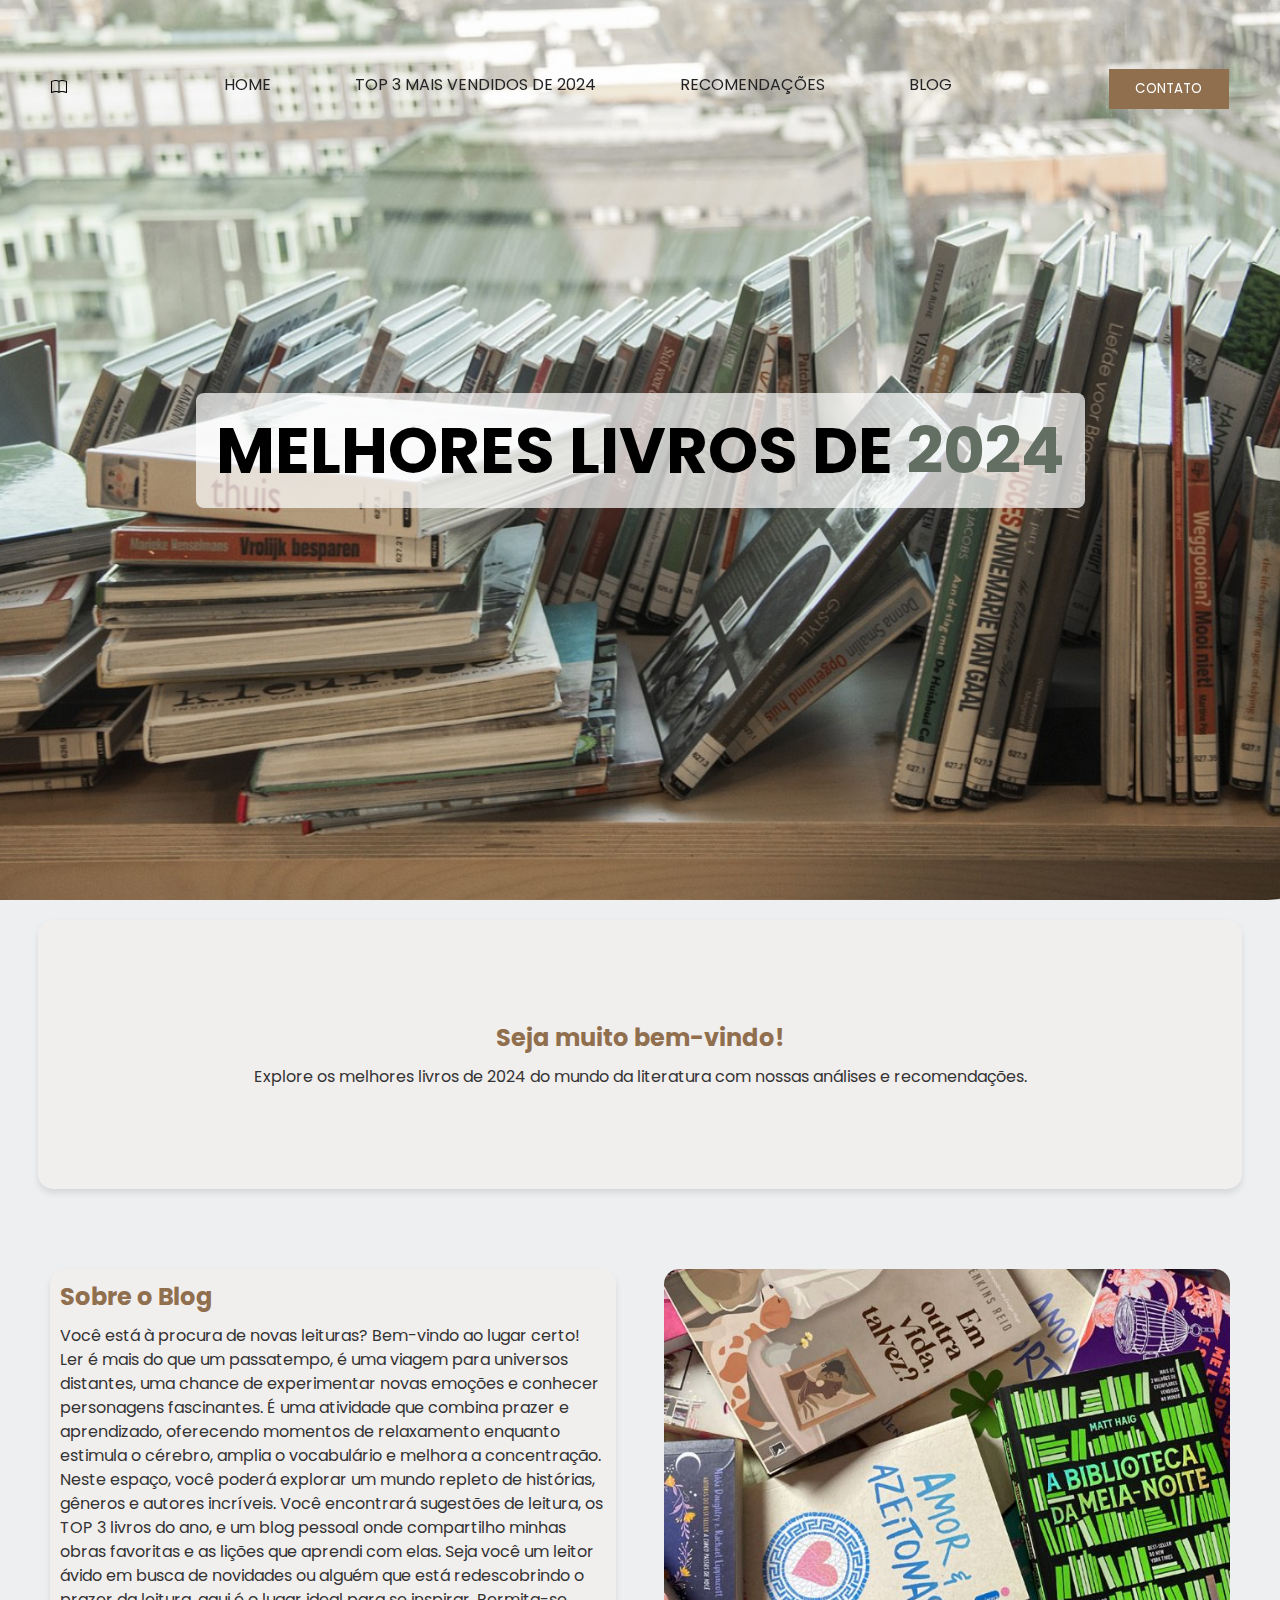
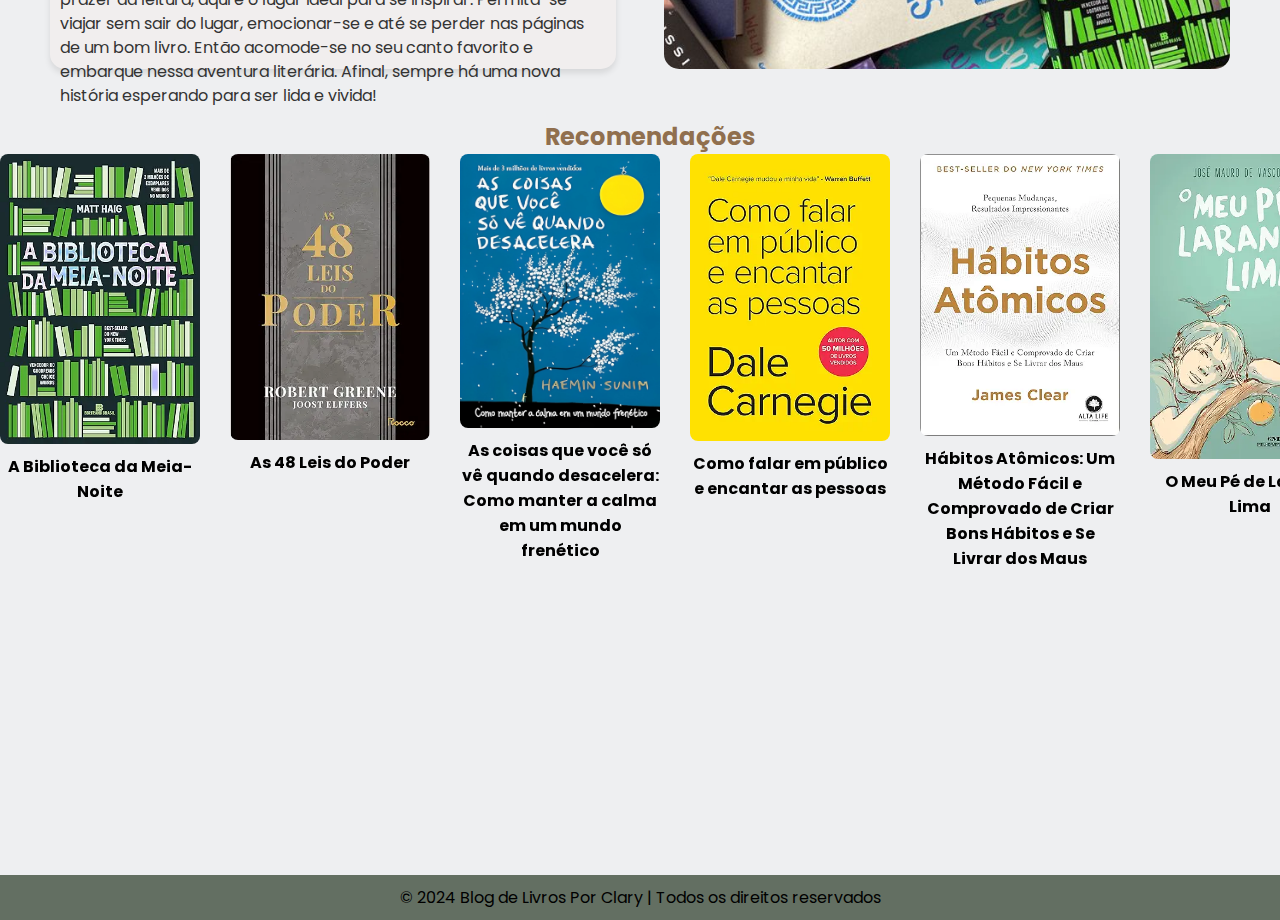
<file: index.html>
<!DOCTYPE html>
<html lang="pt-br">
<head>
    <meta charset="UTF-8">
    <meta name="author" content="Clarisse Camilo de Almeida">
    <link rel="stylesheet" href="AOP - 2 - styles.css"> 
    <title>Blog de livros</title>
    <style>
        @import url('https://fonts.googleapis.com/css2?family=Poppins:ital,wght@0,100;0,200;0,300;0,400;0,500;0,600;0,700;0,800;0,900;1,100;1,200;1,300;1,400;1,500;1,600;1,700;1,800;1,900&display=swap');
    </style>
</head>
<body>
    <!-- header -->
    <header id="header">
        <!--container-->
        <div class="container">

            <div class="flex">
                
                <a href="Index.html">
                    <img src="book (1).svg" alt="Logo"></a>
                <nav>
                    <ul class="ul">

                        <li><a href="Index.html">HOME</a></li>
                        <li><a href="AOP - 2 - B.nome_conteudo_1.html">TOP 3 MAIS VENDIDOS DE 2024</a></li>
                        <li><a href="AOP - 2 - C.nome_conteudo_2.html">RECOMENDAÇÕES</a></li>
                        <li><a href="AOP - 2 - D.nome_conteudo_3.html">BLOG</a></li>
                        
                    </ul>
                </nav>
                <div class="btn-contato">
                    <a href="AOP - 2 - E.contatos.html"><button>CONTATO</button></a>
                </div>
            </div>  <!--Flex-->
        </div>
        <!--end container-->
    </header>
    <!-- end header-->

    <section class="banner">
            <h1>MELHORES LIVROS DE <span>2024</span></h1>
    </section>

     <!--Efeito do menu-->
    <script src="menu.js"></script>

    <!-- Nova coluna de texto centralizada -->
    <section class="coluna">
        <div class="nova-coluna">
            <h2>Seja muito bem-vindo!</h2>
            <p>Explore os melhores livros de 2024 do mundo da literatura com nossas análises e recomendações.</p>
        </div>
    </section>
  
    <!-- Coluna do menu -->
    <section class="menu-coluna">
        <div class="content">
            <!-- Coluna de texto -->
            <div class="coluna">
                <h2>Sobre o Blog</h2>
                <p>Você está à procura de novas leituras? Bem-vindo ao lugar certo! 
                    Ler é mais do que um passatempo, é uma viagem para universos distantes, uma chance de experimentar novas emoções e conhecer personagens fascinantes. É uma atividade que combina prazer e aprendizado, oferecendo momentos de relaxamento enquanto estimula o cérebro, amplia o vocabulário e melhora a concentração.                     
                    Neste espaço, você poderá explorar um mundo repleto de histórias, gêneros e autores incríveis. Você encontrará sugestões de leitura, os TOP 3 livros do ano, e um blog pessoal onde compartilho minhas obras favoritas e as lições que aprendi com elas.                       
                    Seja você um leitor ávido em busca de novidades ou alguém que está redescobrindo o prazer da leitura, aqui é o lugar ideal para se inspirar. Permita-se viajar sem sair do lugar, emocionar-se e até se perder nas páginas de um bom livro.  
                    Então acomode-se no seu canto favorito e embarque nessa aventura literária. Afinal, sempre há uma nova história esperando para ser lida e vivida! 
                </p>
            </div>

            <!-- Coluna de imagem -->
            <div class="image-column">
                <img src="imagens/muitos livrinhos.jpg" alt="sem descrição">
            </div>
        </div>
    </section>
    <div class="titulo-recomendações">
        <h2>Recomendações</h2>
    </div>    
    <!--scroll de rolagem horizontal-->
    <div class="recomendacoes-wrapper">
        <div class="recomendacoes-container">
            <a href="AOP - 2 - C.nome_conteudo_2.html" class="recomendacao">
                <img src="imagens/A-biblioteca-da-meia-noite.webp" alt="Recomendação 1">
                <p>A Biblioteca da Meia-Noite</p>
            </a>
            <a href="AOP - 2 - C.nome_conteudo_2.html" class="recomendacao">
                <img src="imagens/As-48-leis-do-poder.webp" alt="Recomendação 2">
                <p>As 48 Leis do Poder</p>
            </a>
            <a href="AOP - 2 - C.nome_conteudo_2.html" class="recomendacao">
                <img src="imagens/As-coisas-que-você.jpg" alt="Recomendação 3">
                <p>As coisas que você só vê quando desacelera: Como manter a calma em um mundo frenético</p>
            </a>
            <a href="AOP - 2 - C.nome_conteudo_2.html" class="recomendacao">
                <img src="imagens/Como-falar-em-publico.webp" alt="Recomendação 4">
                <p>Como falar em público e encantar as pessoas</p>
            </a>
            <a href="AOP - 2 - C.nome_conteudo_2.html" class="recomendacao">
                <img src="imagens/Hábitos-atômicos.webp" alt="Recomendação 5">
                <p>Hábitos Atômicos: Um Método Fácil e Comprovado de Criar Bons Hábitos e Se Livrar dos Maus</p>
            </a>
            <a href="AOP - 2 - C.nome_conteudo_2.html" class="recomendacao">
                <img src="imagens/O-meu-pé-de-laranja-lima.webp" alt="Recomendação 6">
                <p>O Meu Pé de Laranja Lima</p>
            </a>
            <a href="AOP - 2 - C.nome_conteudo_2.html" class="recomendacao">
                <img src="imagens/Pai-rico-pai-pobre.webp" alt="Recomendação 7">
                <p>Pai Rico, Pai Pobre</p>
            </a>
            <a href="AOP - 2 - C.nome_conteudo_2.html" class="recomendacao">
                <img src="imagens/rio.webp" alt="Recomendação 8">
                <p>Tudo é Rio</p>
            </a>
            <a href="AOP - 2 - C.nome_conteudo_2.html" class="recomendacao">
                <img src="imagens/TOG-A-lamina-da-assassina.jpg" alt="Recomendação 9">
                <p>A lâmina da assassina: Histórias de Trono de Vidro</p>
            </a>
            <a href="AOP - 2 - C.nome_conteudo_2.html" class="recomendacao">
                <img src="imagens/É-assim-que-acaba.webp" alt="Recomendação 10">
                <p>É Assim Que Acaba</p>
            </a>
        </div>
    </div>

    <footer class="copy">
        <p>&copy; 2024 Blog de Livros Por Clary | Todos os direitos reservados</p>
    </footer>
</body>
</html>
</file>
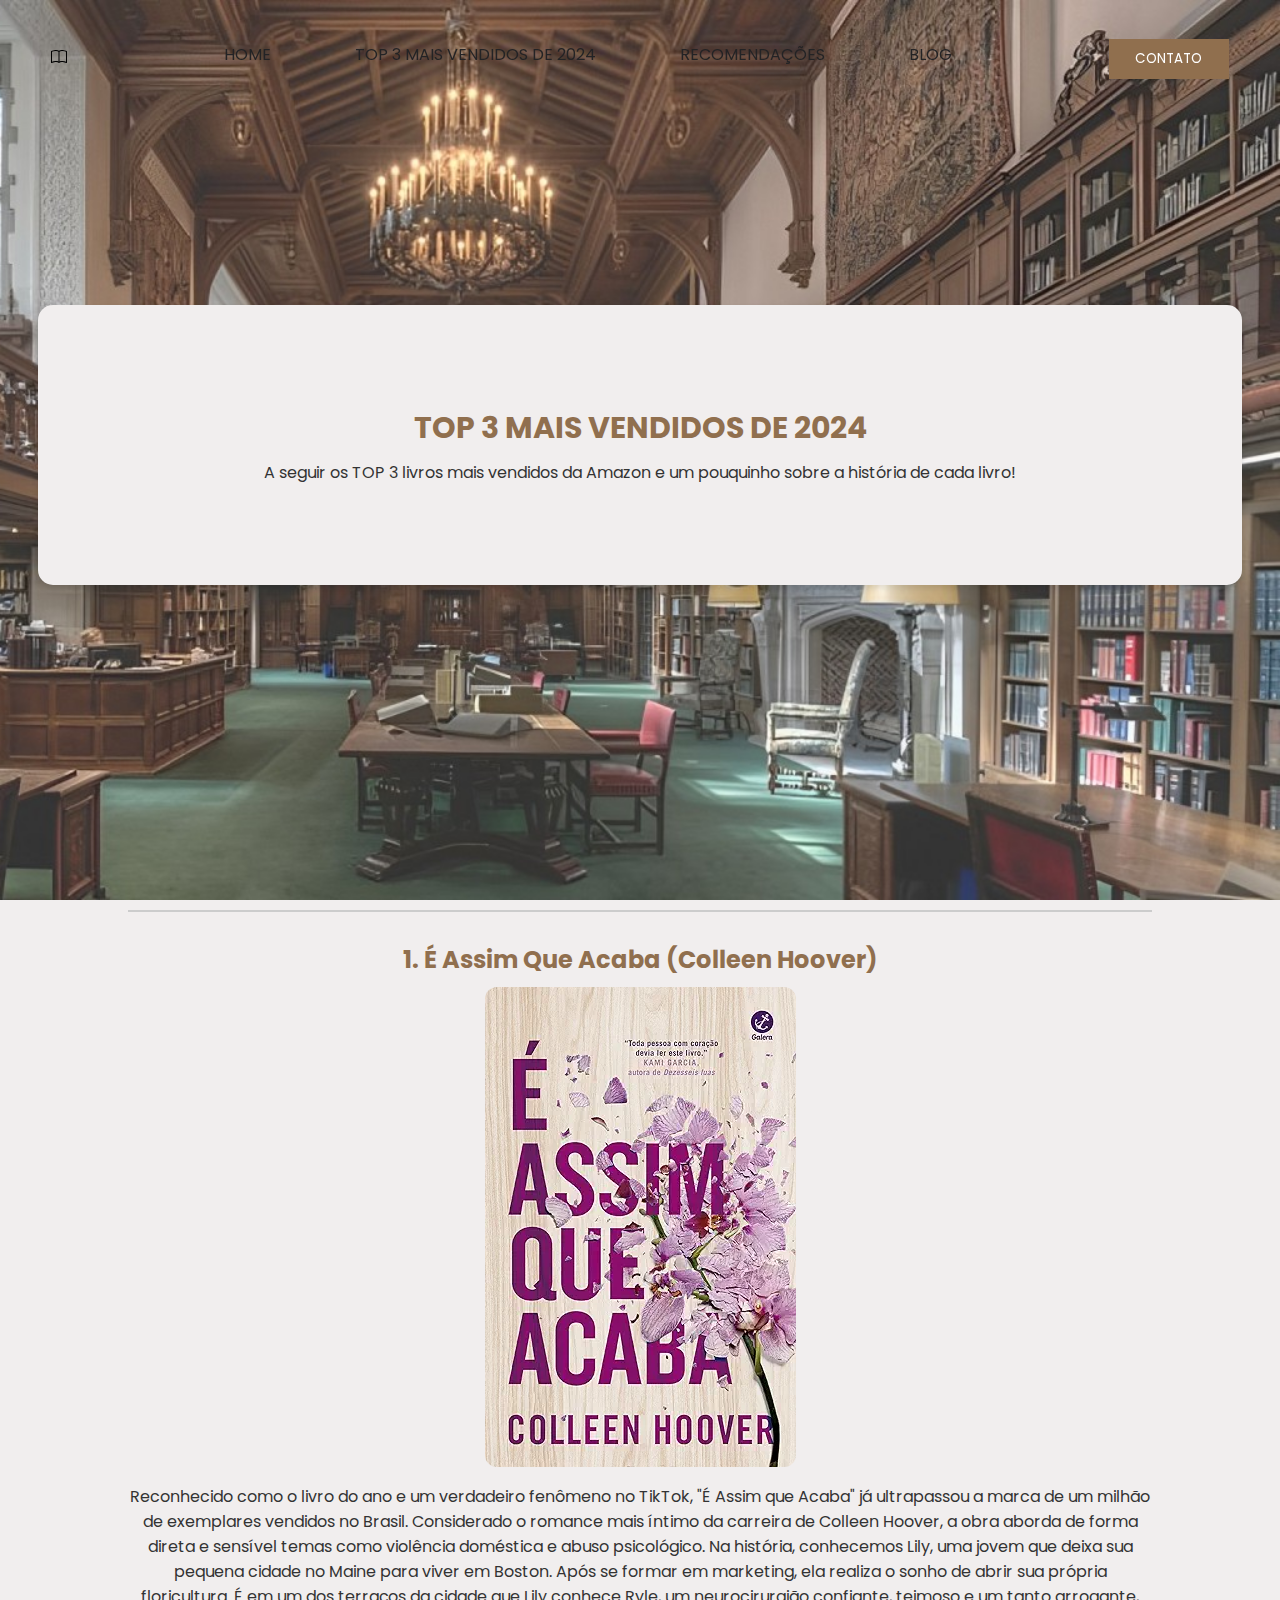
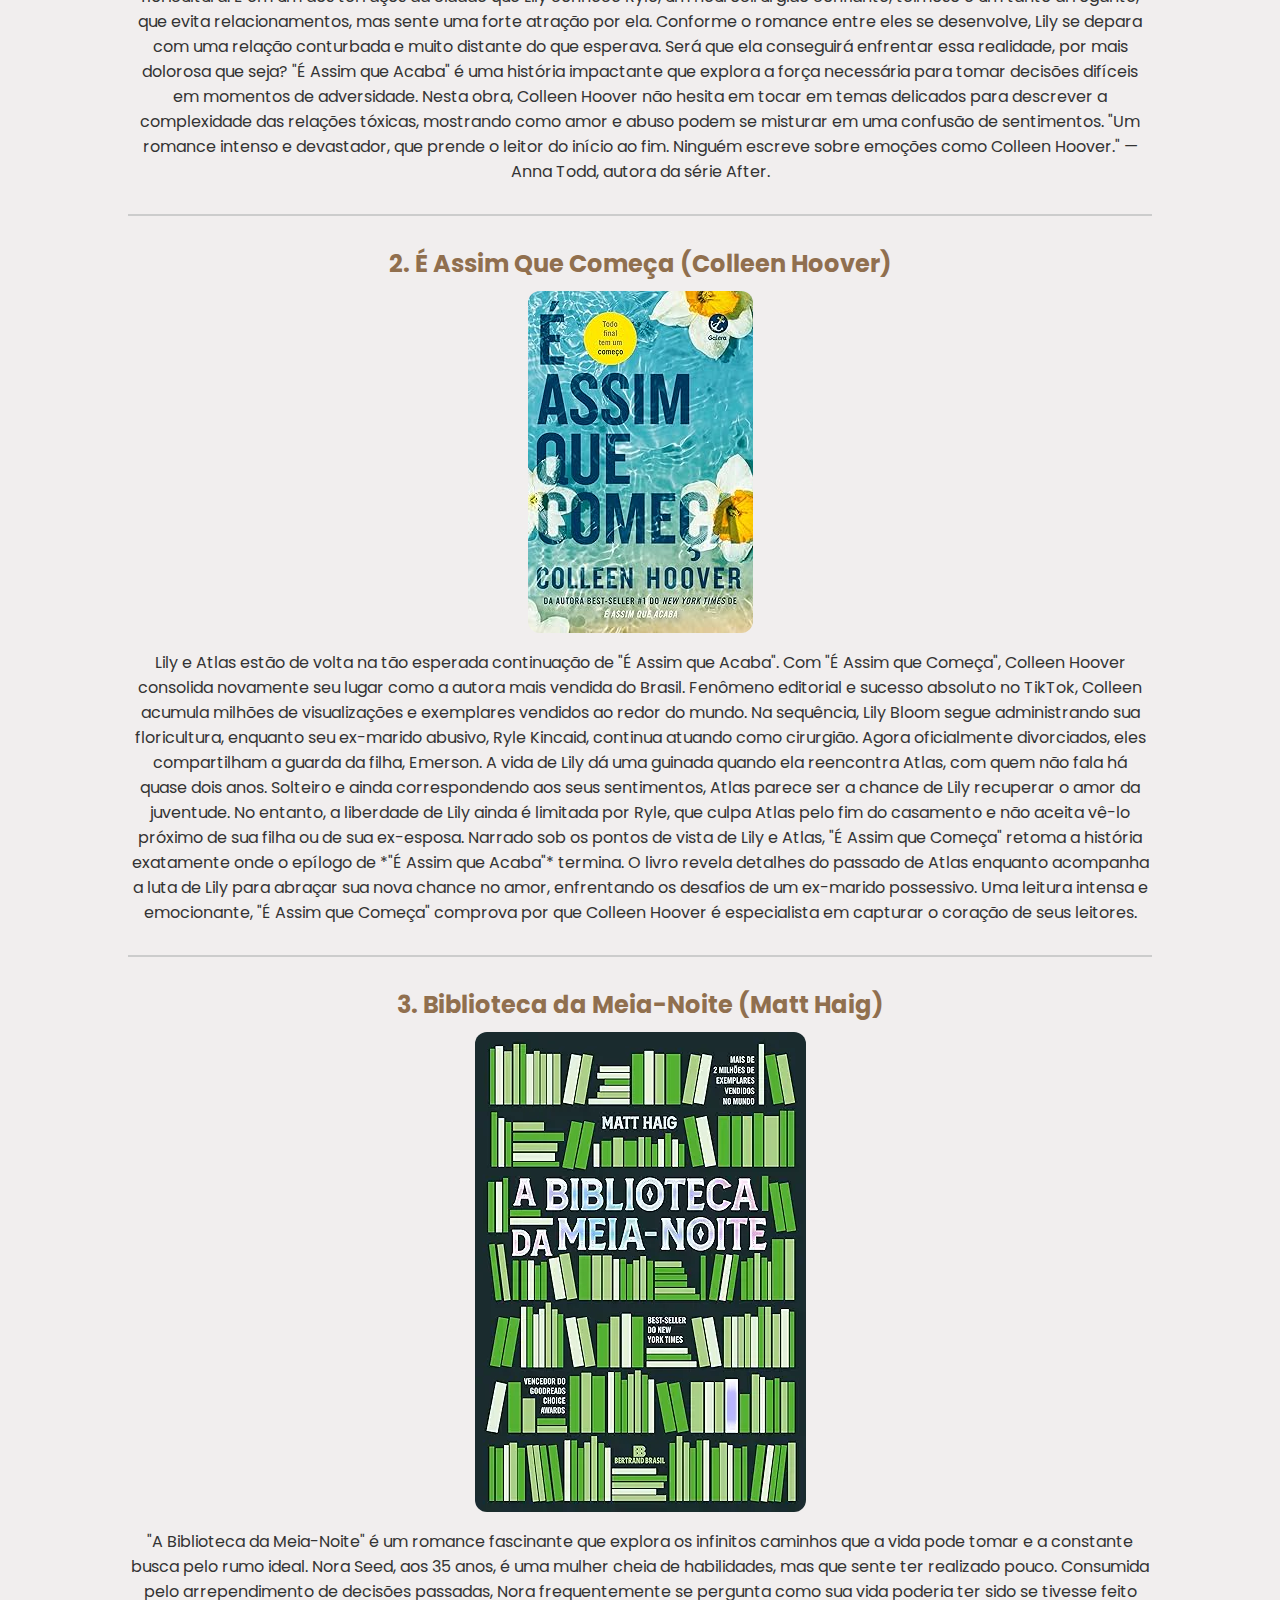
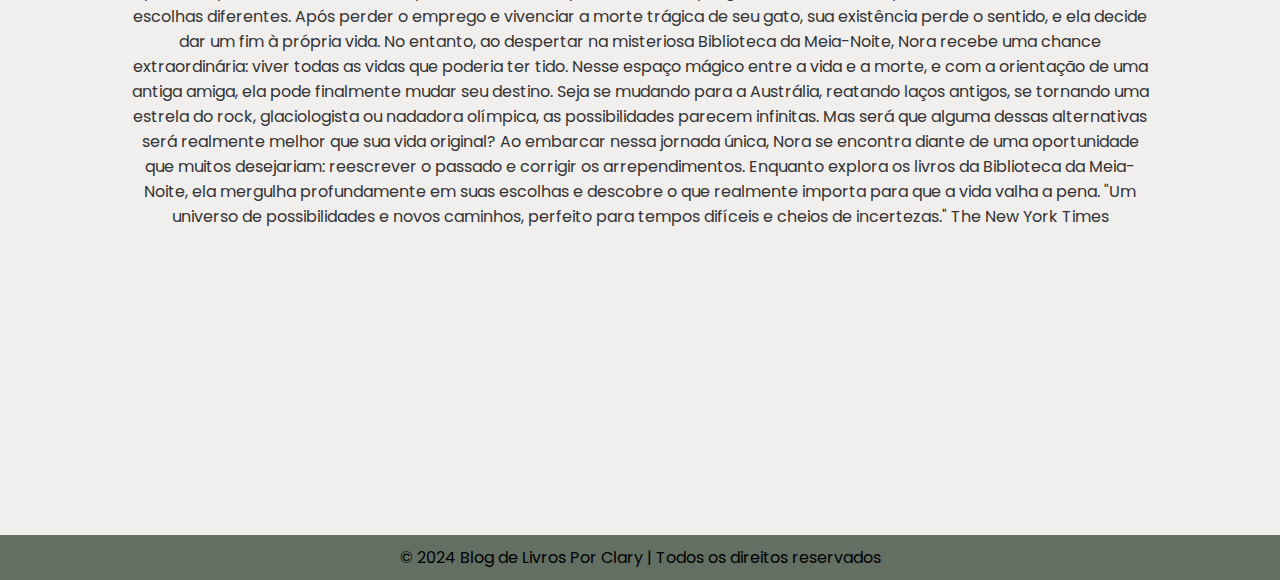
<file: AOP - 2 - B.nome_conteudo_1.html>
<!DOCTYPE html>
<html lang="pt-br">
<head>
    <meta charset="UTF-8">
    <meta name="author" content="Clarisse Camilo de Almeida">
    <link rel="stylesheet" href="AOP - 2 - TOP 03 styles.css">
    <title>TOP 3 MAIS VENDIDOS DE 2024</title>
    <style>
        @import url('https://fonts.googleapis.com/css2?family=Poppins:ital,wght@0,100;0,200;0,300;0,400;0,500;0,600;0,700;0,800;0,900;1,100;1,200;1,300;1,400;1,500;1,600;1,700;1,800;1,900&display=swap');
    </style>
</head>
<body>
    <!--header-->
    <header id="header">
        <!--container-->
        <div class="container">
            <div class="flex">
                <a href="Index.html">
                    <img src="book (1).svg" alt="Logo"></img></a>
                <nav>
                    <ul class="ul">

                        <li><a href="Index.html">HOME</a></li>
                        <li><a href="AOP - 2 - B.nome_conteudo_1.html">TOP 3 MAIS VENDIDOS DE 2024</a></li>
                        <li><a href="AOP - 2 - C.nome_conteudo_2.html">RECOMENDAÇÕES</a></li>
                        <li><a href="AOP - 2 - D.nome_conteudo_3.html">BLOG</a></li>
                        
                    </ul>
                </nav>
                <div class="btn-contato">
                    <a href="AOP - 2 - E.contatos.html"><button>CONTATO</button></a>
                </div>
            </div>
        </div>
        <!--end conteiner-->
    </header>    
   <!--end header-->
   <!--banner-->
   <section class="banner">
        <div class="texto-sobre">
            <h1>TOP 3 MAIS VENDIDOS DE 2024</h1>
            <p>A seguir os TOP 3 livros mais vendidos da Amazon e um pouquinho sobre a história de cada livro!</p>
        </div>
   </section>
   
   <section class="content-container">
    <div class="divider"></div>
        <div class="content-item">
            <h2>1. É Assim Que Acaba (Colleen Hoover)</h2>
            <img src="imagens/É-assim-que-acaba.webp" alt="Descrição da Imagem 1" class="content-image">
            <p class="content-text">Reconhecido como o livro do ano e um verdadeiro fenômeno no TikTok, "É Assim que Acaba" já ultrapassou a marca de um milhão de exemplares vendidos no Brasil. Considerado o romance mais íntimo da carreira de Colleen Hoover, a obra aborda de forma direta e sensível temas como violência doméstica e abuso psicológico.  
                Na história, conhecemos Lily, uma jovem que deixa sua pequena cidade no Maine para viver em Boston. Após se formar em marketing, ela realiza o sonho de abrir sua própria floricultura. É em um dos terraços da cidade que Lily conhece Ryle, um neurocirurgião confiante, teimoso e um tanto arrogante, que evita relacionamentos, mas sente uma forte atração por ela.     
                Conforme o romance entre eles se desenvolve, Lily se depara com uma relação conturbada e muito distante do que esperava. Será que ela conseguirá enfrentar essa realidade, por mais dolorosa que seja? 
                "É Assim que Acaba" é uma história impactante que explora a força necessária para tomar decisões difíceis em momentos de adversidade. Nesta obra, Colleen Hoover não hesita em tocar em temas delicados para descrever a complexidade das relações tóxicas, mostrando como amor e abuso podem se misturar em uma confusão de sentimentos.  
                "Um romance intenso e devastador, que prende o leitor do início ao fim. Ninguém escreve sobre emoções como Colleen Hoover." — Anna Todd, autora da série After. </p>
        </div>
        <div class="divider"></div>
        <div class="content-item">
            <h2>2. É Assim Que Começa (Colleen Hoover)</h2>
            <img src="imagens/É-assim-que-começa.jpg" alt="Descrição da Imagem 2" class="content-image">
            <p class="content-text">Lily e Atlas estão de volta na tão esperada continuação de "É Assim que Acaba". Com "É Assim que Começa", Colleen Hoover consolida novamente seu lugar como a autora mais vendida do Brasil.  
                Fenômeno editorial e sucesso absoluto no TikTok, Colleen acumula milhões de visualizações e exemplares vendidos ao redor do mundo.  
                Na sequência, Lily Bloom segue administrando sua floricultura, enquanto seu ex-marido abusivo, Ryle Kincaid, continua atuando como cirurgião. Agora oficialmente divorciados, eles compartilham a guarda da filha, Emerson.  
                A vida de Lily dá uma guinada quando ela reencontra Atlas, com quem não fala há quase dois anos. Solteiro e ainda correspondendo aos seus sentimentos, Atlas parece ser a chance de Lily recuperar o amor da juventude. No entanto, a liberdade de Lily ainda é limitada por Ryle, que culpa Atlas pelo fim do casamento e não aceita vê-lo próximo de sua filha ou de sua ex-esposa.  
                Narrado sob os pontos de vista de Lily e Atlas, "É Assim que Começa" retoma a história exatamente onde o epílogo de *"É Assim que Acaba"* termina. O livro revela detalhes do passado de Atlas enquanto acompanha a luta de Lily para abraçar sua nova chance no amor, enfrentando os desafios de um ex-marido possessivo.  
                Uma leitura intensa e emocionante, "É Assim que Começa" comprova por que Colleen Hoover é especialista em capturar o coração de seus leitores.</p>
        </div>
        <div class="divider"></div>
        <div class="content-item">
            <h2>3. Biblioteca da Meia-Noite (Matt Haig)</h2>
            <img src="imagens/A-biblioteca-da-meia-noite.webp" alt="Descrição da Imagem 3" class="content-image">
            <p class="content-text">"A Biblioteca da Meia-Noite" é um romance fascinante que explora os infinitos caminhos que a vida pode tomar e a constante busca pelo rumo ideal.   
                Nora Seed, aos 35 anos, é uma mulher cheia de habilidades, mas que sente ter realizado pouco. Consumida pelo arrependimento de decisões passadas, Nora frequentemente se pergunta como sua vida poderia ter sido se tivesse feito escolhas diferentes. Após perder o emprego e vivenciar a morte trágica de seu gato, sua existência perde o sentido, e ela decide dar um fim à própria vida.  
                No entanto, ao despertar na misteriosa Biblioteca da Meia-Noite, Nora recebe uma chance extraordinária: viver todas as vidas que poderia ter tido. Nesse espaço mágico entre a vida e a morte, e com a orientação de uma antiga amiga, ela pode finalmente mudar seu destino. Seja se mudando para a Austrália, reatando laços antigos, se tornando uma estrela do rock, glaciologista ou nadadora olímpica, as possibilidades parecem infinitas. Mas será que alguma dessas alternativas será realmente melhor que sua vida original?   
                Ao embarcar nessa jornada única, Nora se encontra diante de uma oportunidade que muitos desejariam: reescrever o passado e corrigir os arrependimentos. Enquanto explora os livros da Biblioteca da Meia-Noite, ela mergulha profundamente em suas escolhas e descobre o que realmente importa para que a vida valha a pena.  
                "Um universo de possibilidades e novos caminhos, perfeito para tempos difíceis e cheios de incertezas." The New York Times</p>
        </div>
    </section>

     <!--Efeito do menu-->
    <script src="menu.js"></script>

    <footer>
        <p>&copy; 2024 Blog de Livros Por Clary | Todos os direitos reservados</p>
    </footer>
</body>
</html>
</file>
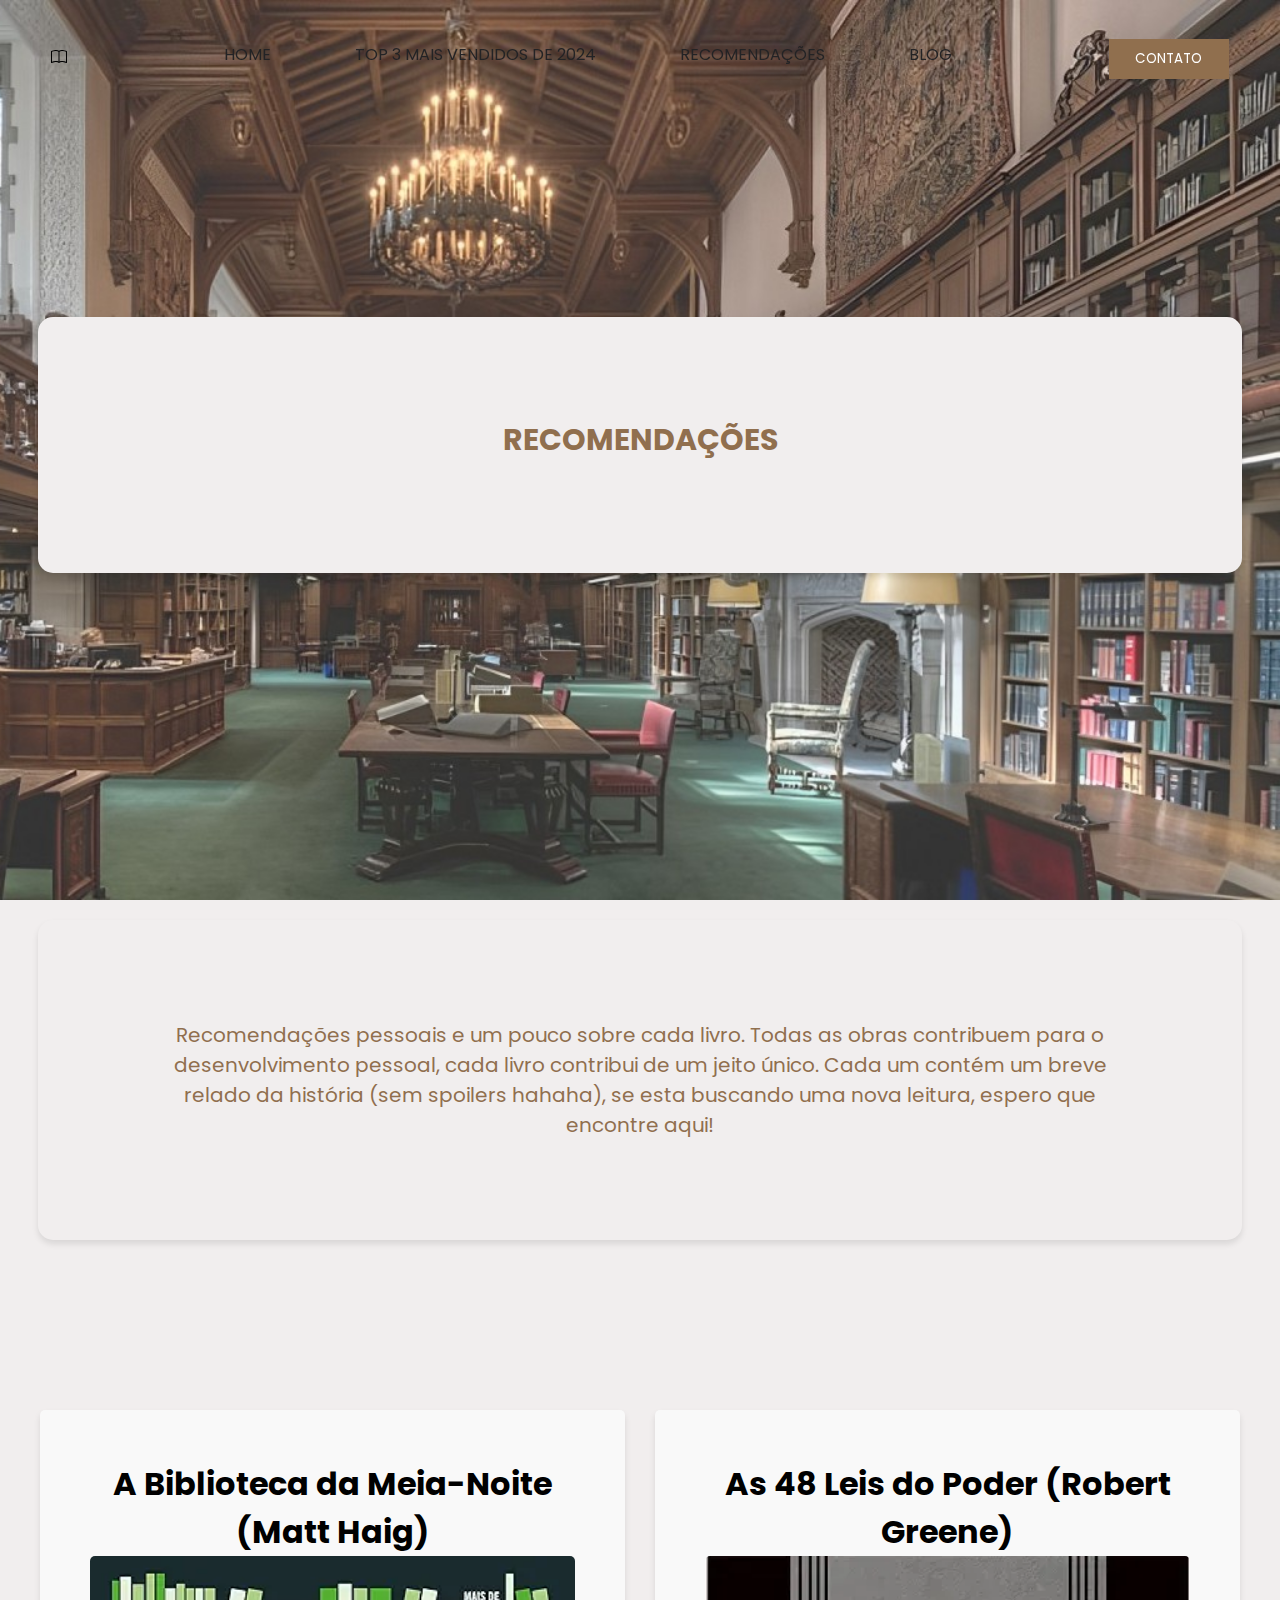
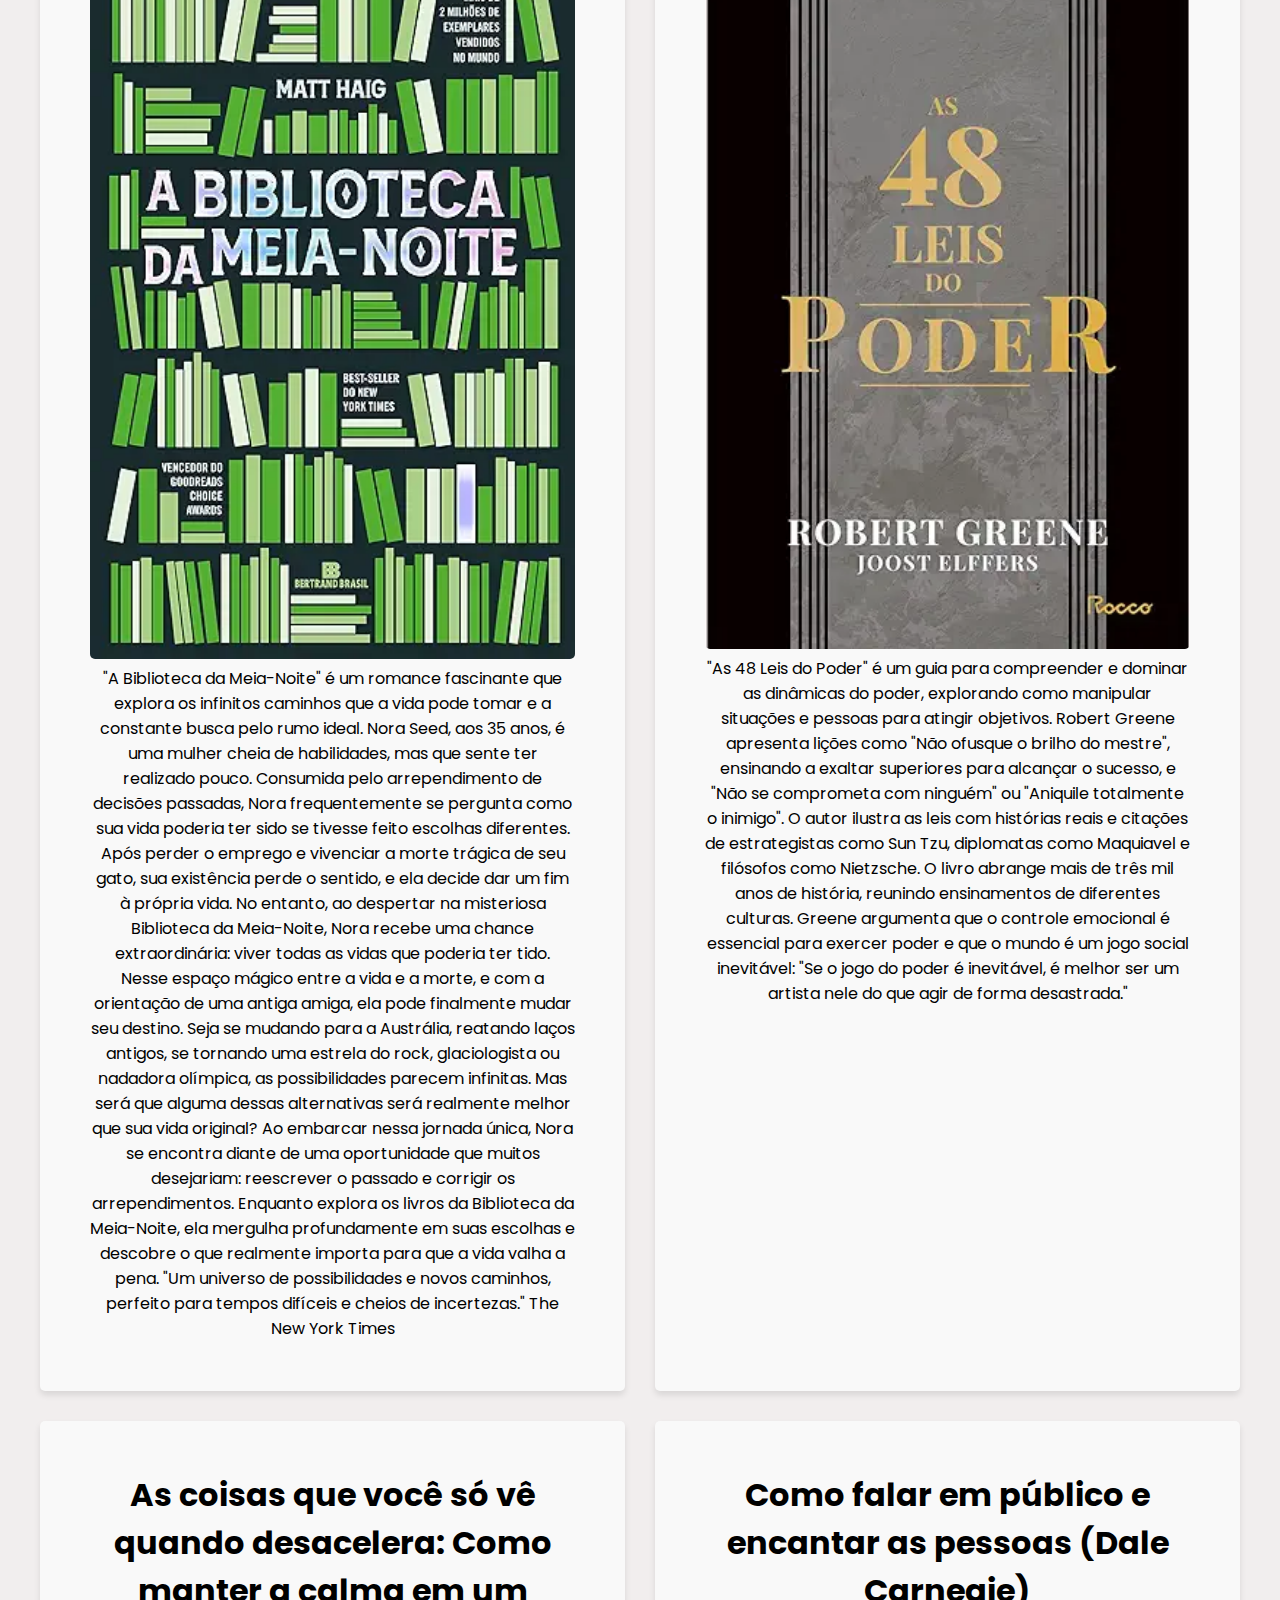
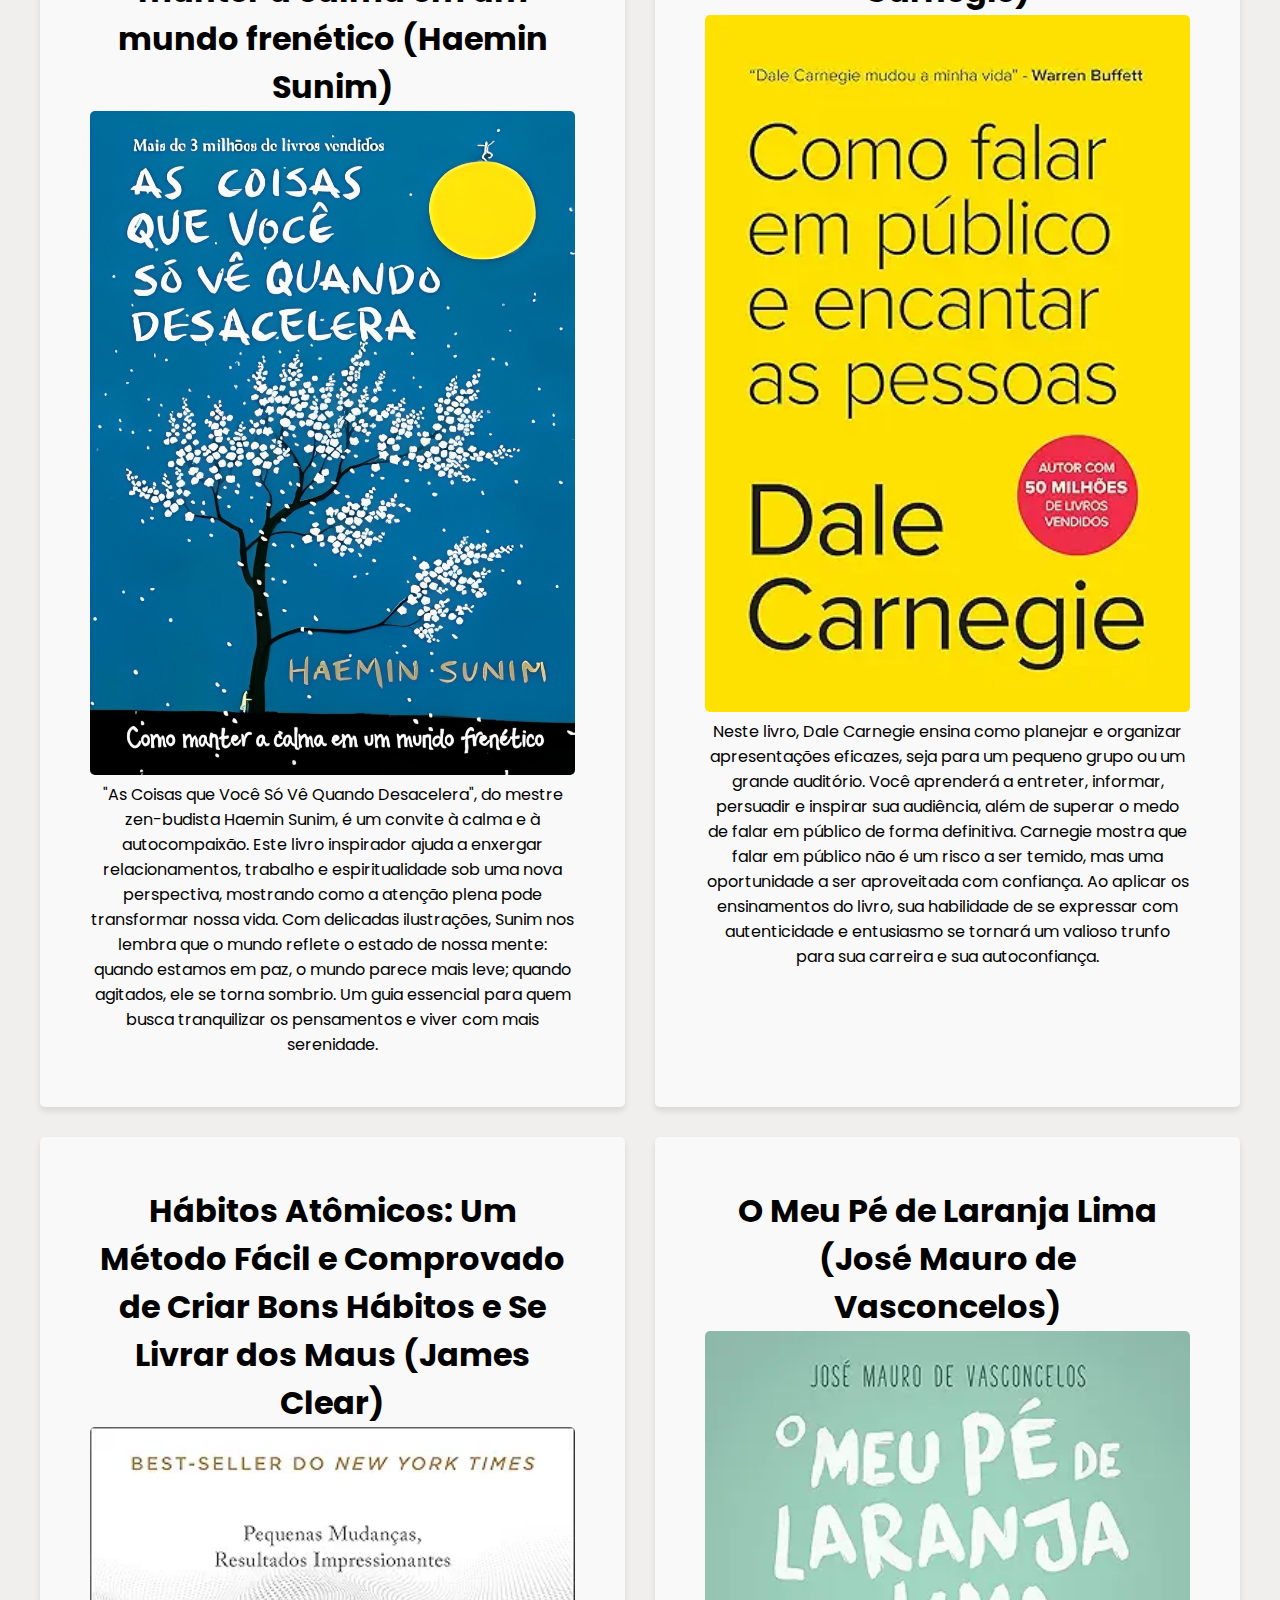
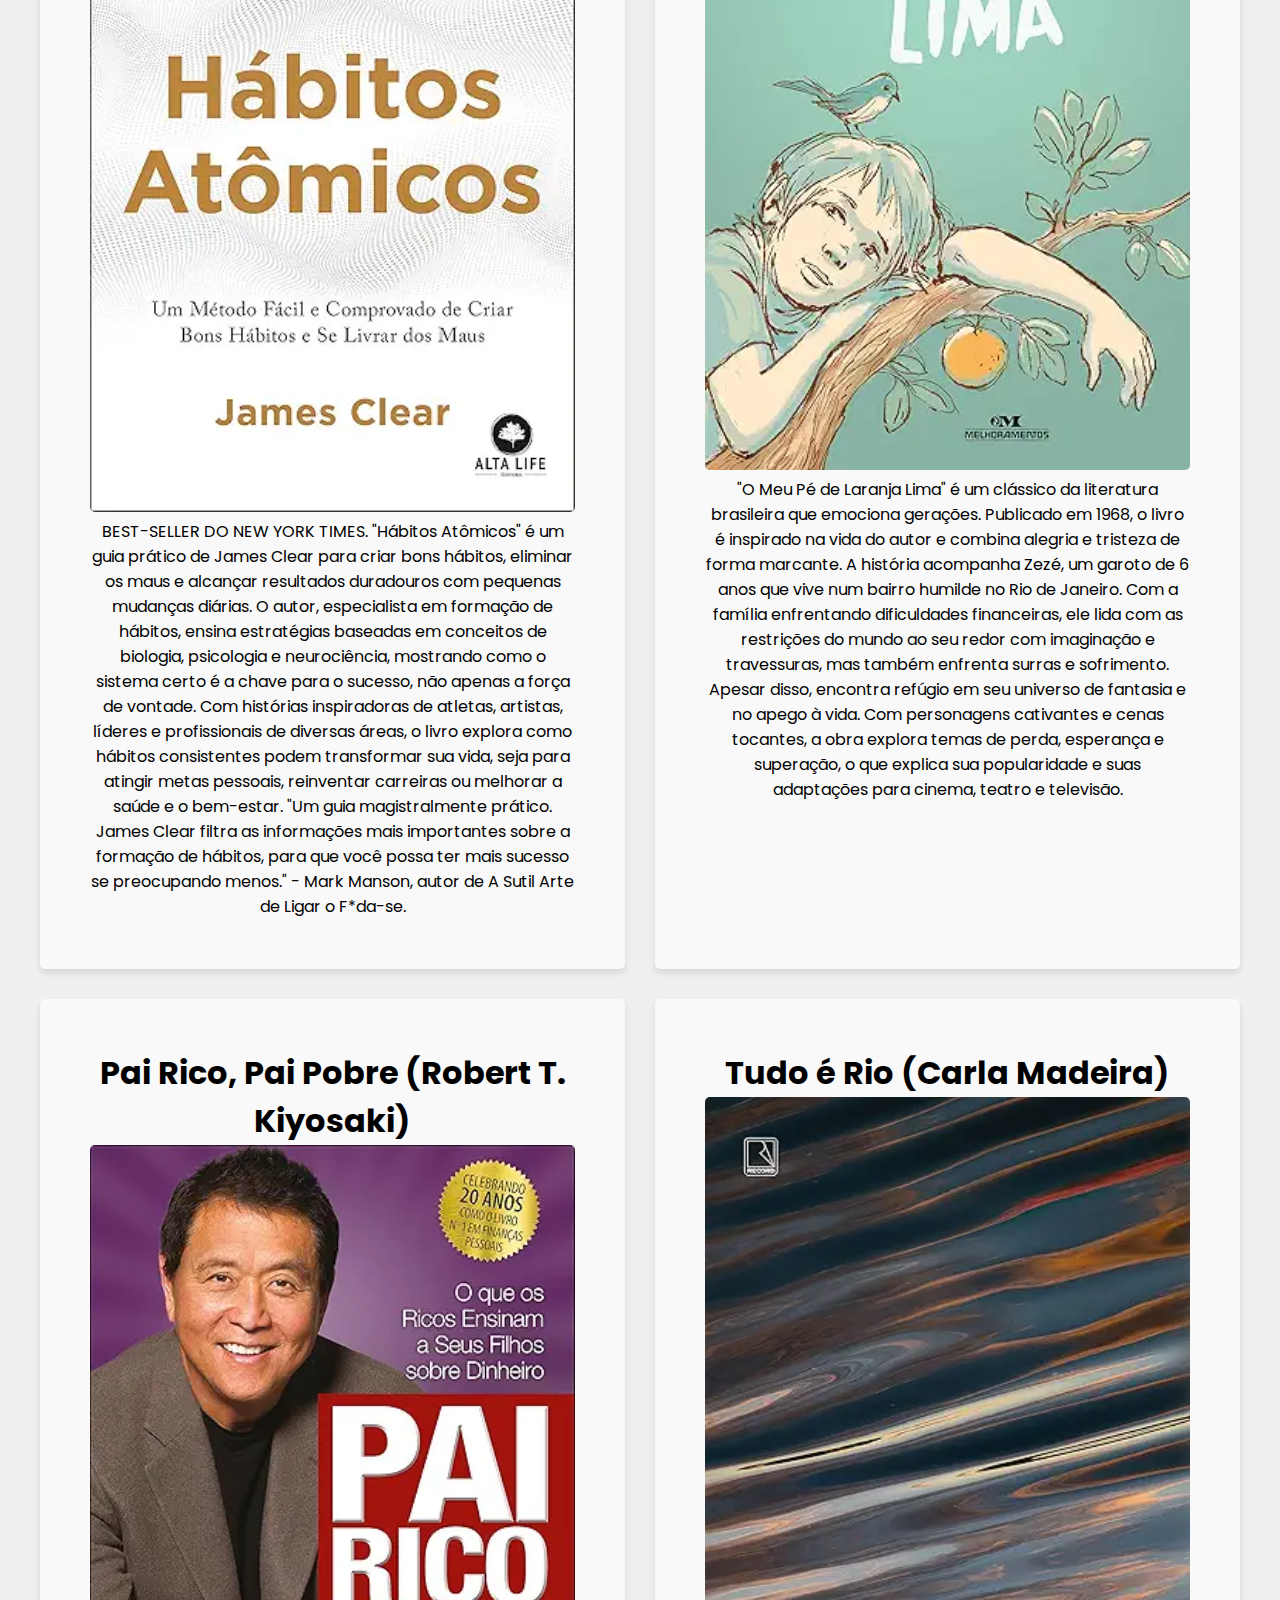
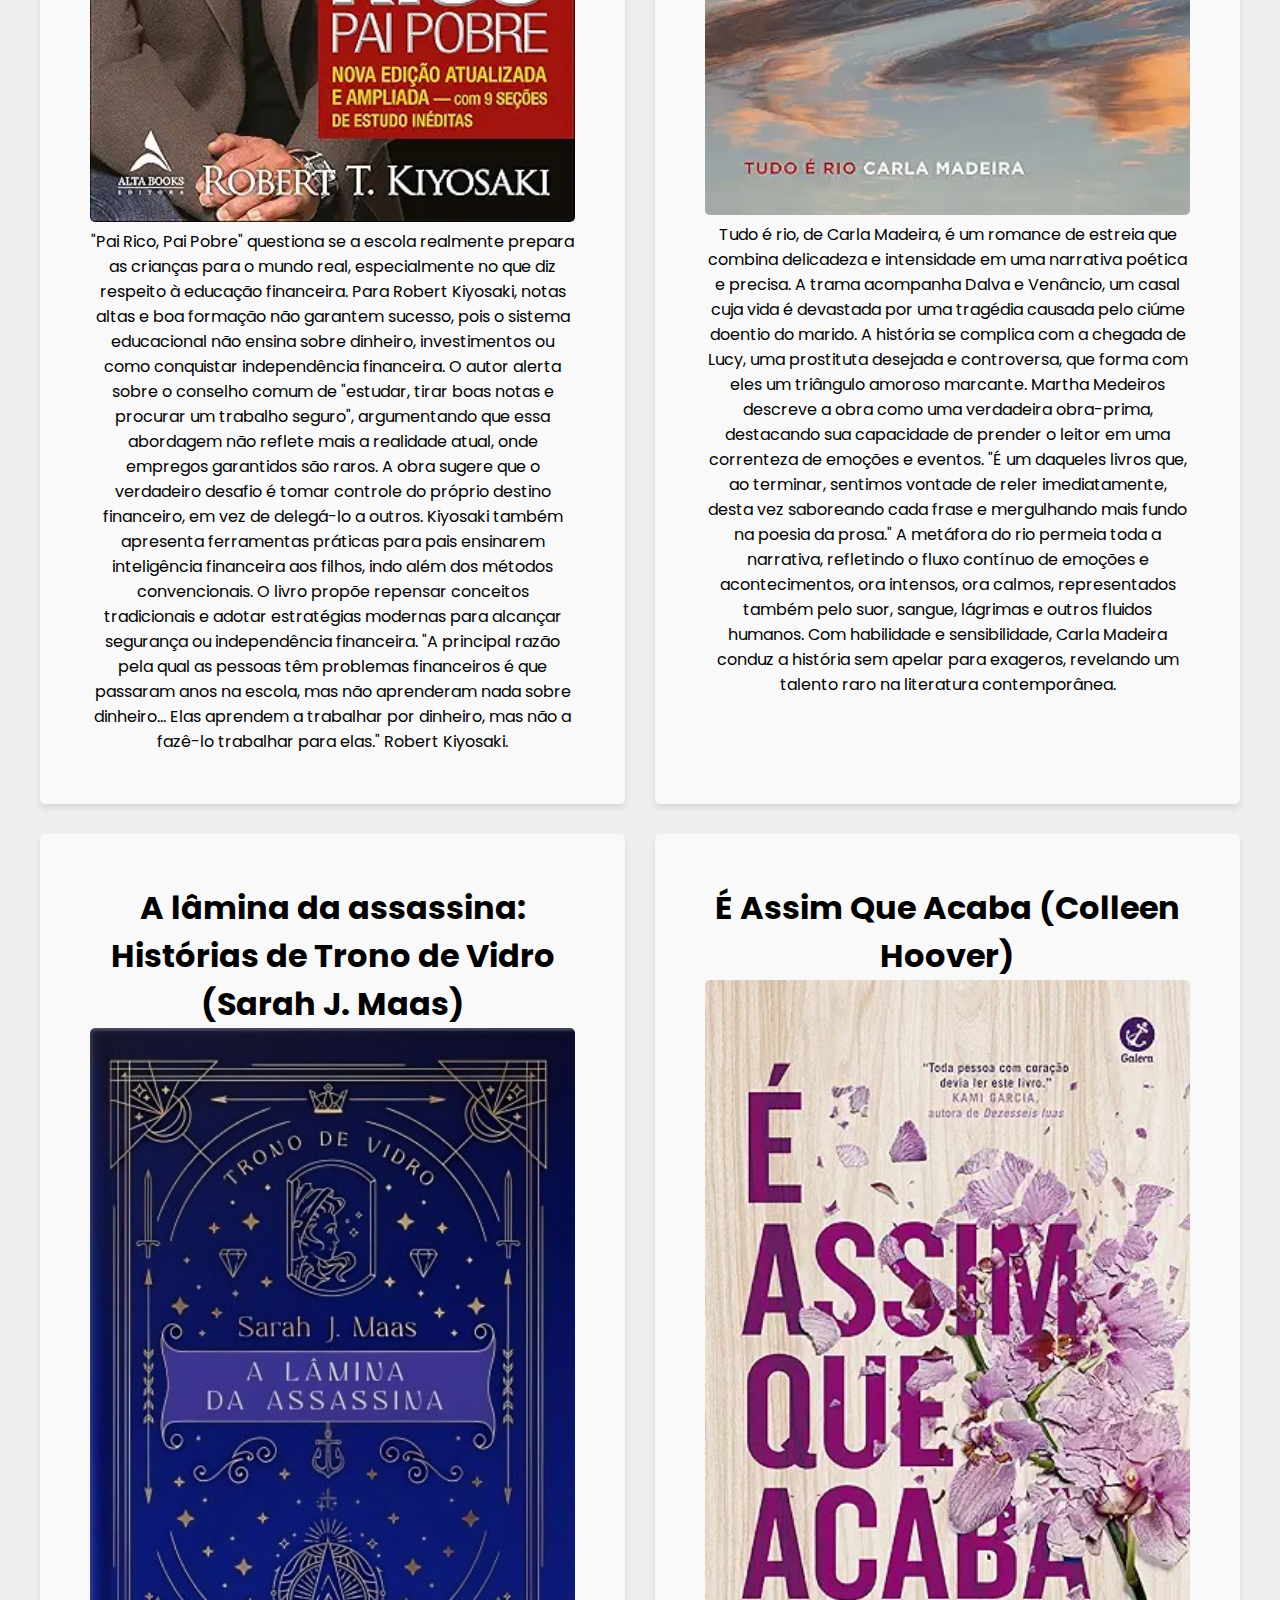
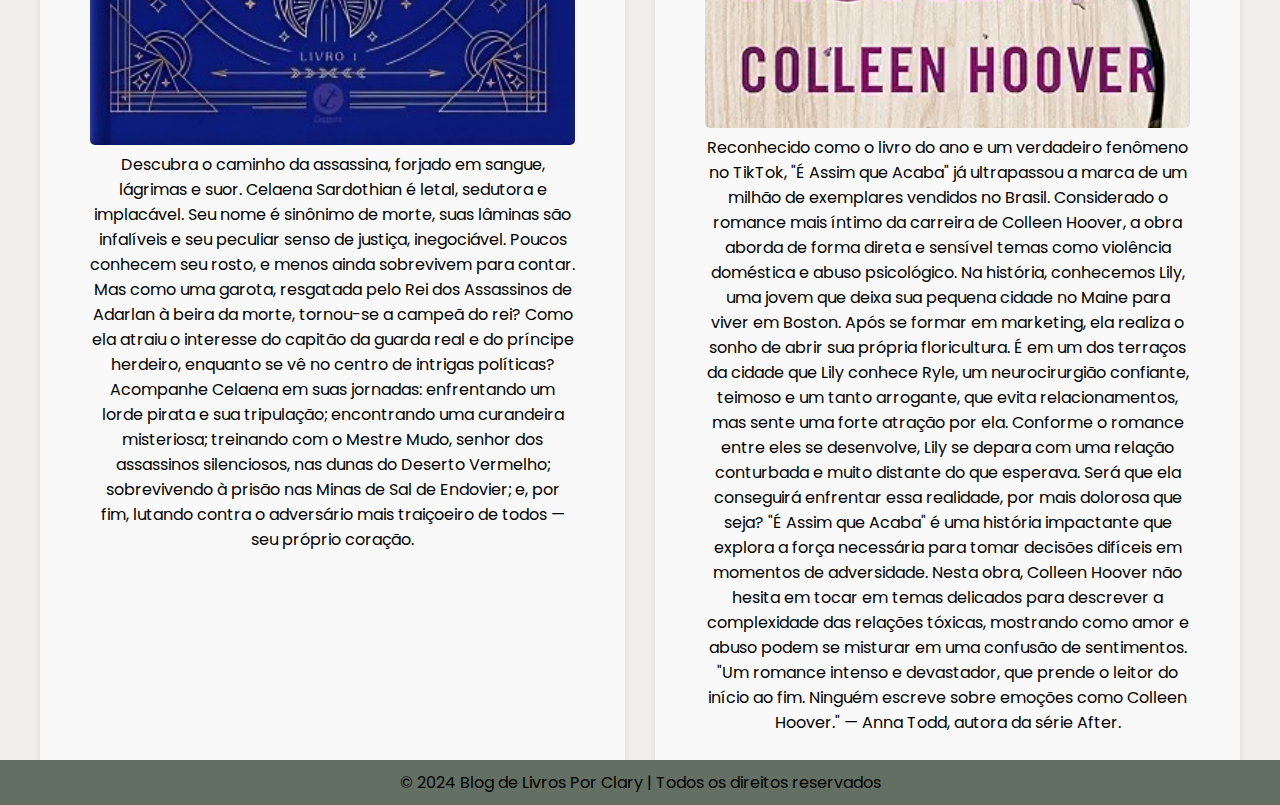
<file: AOP - 2 - C.nome_conteudo_2.html>
<!DOCTYPE html>
<html lang="pt-br">
<head>
    <meta charset="UTF-8">
    <meta name="author" content="Clarisse Camilo de Almeida">
    <link rel="stylesheet" href="AOP - 2 - RECOMENDAÇÕES-styles.css">
    <title>RECOMENDAÇÕES</title>
    <style>
        @import url('https://fonts.googleapis.com/css2?family=Poppins:ital,wght@0,100;0,200;0,300;0,400;0,500;0,600;0,700;0,800;0,900;1,100;1,200;1,300;1,400;1,500;1,600;1,700;1,800;1,900&display=swap');
    </style>
</head>
<body>
    <!--header-->
    <header id="header">
        <!--container-->
        <div class="container">
            <div class="flex">
                <a href="Index.html">
                    <img src="book (1).svg" alt="Logo"></img></a>
                <nav>
                    <ul class="ul">

                        <li><a href="Index.html">HOME</a></li>
                        <li><a href="AOP - 2 - B.nome_conteudo_1.html">TOP 3 MAIS VENDIDOS DE 2024</a></li>
                        <li><a href="AOP - 2 - C.nome_conteudo_2.html">RECOMENDAÇÕES</a></li>
                        <li><a href="AOP - 2 - D.nome_conteudo_3.html">BLOG</a></li>
                        
                    </ul>
                </nav>
                <div class="btn-contato">
                    <a href="AOP - 2 - E.contatos.html"><button>CONTATO</button></a>
                </div>
            </div>
        </div>
        <!--end conteiner-->
    </header>    
   <!--end header-->
   <section class="banner">
        <div class="banner-content">
            <h1>RECOMENDAÇÕES</h1>
        </div>
   </section>
   <section class="texto">
        <div>
            <p>Recomendações pessoais e um pouco sobre cada livro. Todas as obras contribuem para o desenvolvimento pessoal, cada livro contribui de um jeito único.
                Cada um contém um breve relado da história (sem spoilers hahaha), se esta buscando uma nova leitura, espero que encontre aqui!</p>
        </div>
   </section>

   <main>
        <section class="recomendacoes">
            <div class="recomendacoes-container">
                <div class="recomendação">
                    <h1>A Biblioteca da Meia-Noite (Matt Haig)</h1>
                    <img src="imagens/A-biblioteca-da-meia-noite.webp" alt="Recomendação 1">
                    <p>"A Biblioteca da Meia-Noite" é um romance fascinante que explora os infinitos caminhos que a vida pode tomar e a constante busca pelo rumo ideal.   
                        Nora Seed, aos 35 anos, é uma mulher cheia de habilidades, mas que sente ter realizado pouco. Consumida pelo arrependimento de decisões passadas, Nora frequentemente se pergunta como sua vida poderia ter sido se tivesse feito escolhas diferentes. Após perder o emprego e vivenciar a morte trágica de seu gato, sua existência perde o sentido, e ela decide dar um fim à própria vida.  
                        No entanto, ao despertar na misteriosa Biblioteca da Meia-Noite, Nora recebe uma chance extraordinária: viver todas as vidas que poderia ter tido. Nesse espaço mágico entre a vida e a morte, e com a orientação de uma antiga amiga, ela pode finalmente mudar seu destino. Seja se mudando para a Austrália, reatando laços antigos, se tornando uma estrela do rock, glaciologista ou nadadora olímpica, as possibilidades parecem infinitas. Mas será que alguma dessas alternativas será realmente melhor que sua vida original?   
                        Ao embarcar nessa jornada única, Nora se encontra diante de uma oportunidade que muitos desejariam: reescrever o passado e corrigir os arrependimentos. Enquanto explora os livros da Biblioteca da Meia-Noite, ela mergulha profundamente em suas escolhas e descobre o que realmente importa para que a vida valha a pena.  
                        "Um universo de possibilidades e novos caminhos, perfeito para tempos difíceis e cheios de incertezas." The New York Times</p>
                </div>
                <div class="recomendação">
                    <h1>As 48 Leis do Poder (Robert Greene)</h1>
                    <img src="imagens/As-48-leis-do-poder.webp" alt="Recomendação 2">
                    <p>"As 48 Leis do Poder" é um guia para compreender e dominar as dinâmicas do poder, explorando como manipular situações e pessoas para atingir objetivos. Robert Greene apresenta lições como "Não ofusque o brilho do mestre", ensinando a exaltar superiores para alcançar o sucesso, e "Não se comprometa com ninguém" ou "Aniquile totalmente o inimigo".  
                         O autor ilustra as leis com histórias reais e citações de estrategistas como Sun Tzu, diplomatas como Maquiavel e filósofos como Nietzsche. O livro abrange mais de três mil anos de história, reunindo ensinamentos de diferentes culturas.  
                         Greene argumenta que o controle emocional é essencial para exercer poder e que o mundo é um jogo social inevitável: "Se o jogo do poder é inevitável, é melhor ser um artista nele do que agir de forma desastrada."</p>
                </div>
                <div class="recomendação">
                    <h1>As coisas que você só vê quando desacelera: Como manter a calma em um mundo frenético (Haemin Sunim)</h1>
                    <img src="imagens/As-coisas-que-você.jpg" alt="Recomendação 3">
                    <p>"As Coisas que Você Só Vê Quando Desacelera", do mestre zen-budista Haemin Sunim, é um convite à calma e à autocompaixão. Este livro inspirador ajuda a enxergar relacionamentos, trabalho e espiritualidade sob uma nova perspectiva, mostrando como a atenção plena pode transformar nossa vida.  
                        Com delicadas ilustrações, Sunim nos lembra que o mundo reflete o estado de nossa mente: quando estamos em paz, o mundo parece mais leve; quando agitados, ele se torna sombrio. Um guia essencial para quem busca tranquilizar os pensamentos e viver com mais serenidade.</p>
                </div>
                <div class="recomendação">
                    <h1>Como falar em público e encantar as pessoas (Dale Carnegie)</h1>
                    <img src="imagens/Como-falar-em-publico.webp" alt="Recomendação 4">
                    <p>Neste livro, Dale Carnegie ensina como planejar e organizar apresentações eficazes, seja para um pequeno grupo ou um grande auditório.  
                        Você aprenderá a entreter, informar, persuadir e inspirar sua audiência, além de superar o medo de falar em público de forma definitiva.  
                        Carnegie mostra que falar em público não é um risco a ser temido, mas uma oportunidade a ser aproveitada com confiança. Ao aplicar os ensinamentos do livro, sua habilidade de se expressar com autenticidade e entusiasmo se tornará um valioso trunfo para sua carreira e sua autoconfiança.</p>
                </div>
                <div class="recomendação">
                    <h1>Hábitos Atômicos: Um Método Fácil e Comprovado de Criar Bons Hábitos e Se Livrar dos Maus (James Clear)</h1>
                    <img src="imagens/Hábitos-atômicos.webp" alt="Recomendação 5">
                    <p>BEST-SELLER DO NEW YORK TIMES. "Hábitos Atômicos" é um guia prático de James Clear para criar bons hábitos, eliminar os maus e alcançar resultados duradouros com pequenas mudanças diárias. O autor, especialista em formação de hábitos, ensina estratégias baseadas em conceitos de biologia, psicologia e neurociência, mostrando como o sistema certo é a chave para o sucesso, não apenas a força de vontade.  
                        Com histórias inspiradoras de atletas, artistas, líderes e profissionais de diversas áreas, o livro explora como hábitos consistentes podem transformar sua vida, seja para atingir metas pessoais, reinventar carreiras ou melhorar a saúde e o bem-estar.  
                        "Um guia magistralmente prático. James Clear filtra as informações mais importantes sobre a formação de hábitos, para que você possa ter mais sucesso se preocupando menos." - Mark Manson, autor de A Sutil Arte de Ligar o F*da-se.</p>
                </div>
                <div class="recomendação">
                    <h1>O Meu Pé de Laranja Lima (José Mauro de Vasconcelos)</h1>
                    <img src="imagens/O-meu-pé-de-laranja-lima.webp" alt="Recomendação 6">
                    <p>"O Meu Pé de Laranja Lima" é um clássico da literatura brasileira que emociona gerações. Publicado em 1968, o livro é inspirado na vida do autor e combina alegria e tristeza de forma marcante.  
                        A história acompanha Zezé, um garoto de 6 anos que vive num bairro humilde no Rio de Janeiro. Com a família enfrentando dificuldades financeiras, ele lida com as restrições do mundo ao seu redor com imaginação e travessuras, mas também enfrenta surras e sofrimento. Apesar disso, encontra refúgio em seu universo de fantasia e no apego à vida.  
                        Com personagens cativantes e cenas tocantes, a obra explora temas de perda, esperança e superação, o que explica sua popularidade e suas adaptações para cinema, teatro e televisão.</p>
                </div>
                <div class="recomendação">
                    <h1>Pai Rico, Pai Pobre (Robert T. Kiyosaki)</h1>
                    <img src="imagens/Pai-rico-pai-pobre.webp" alt="Recomendação 7">
                    <p>"Pai Rico, Pai Pobre" questiona se a escola realmente prepara as crianças para o mundo real, especialmente no que diz respeito à educação financeira. Para Robert Kiyosaki, notas altas e boa formação não garantem sucesso, pois o sistema educacional não ensina sobre dinheiro, investimentos ou como conquistar independência financeira.  
                        O autor alerta sobre o conselho comum de "estudar, tirar boas notas e procurar um trabalho seguro", argumentando que essa abordagem não reflete mais a realidade atual, onde empregos garantidos são raros. A obra sugere que o verdadeiro desafio é tomar controle do próprio destino financeiro, em vez de delegá-lo a outros. 
                        Kiyosaki também apresenta ferramentas práticas para pais ensinarem inteligência financeira aos filhos, indo além dos métodos convencionais. O livro propõe repensar conceitos tradicionais e adotar estratégias modernas para alcançar segurança ou independência financeira.  
                        "A principal razão pela qual as pessoas têm problemas financeiros é que passaram anos na escola, mas não aprenderam nada sobre dinheiro... Elas aprendem a trabalhar por dinheiro, mas não a fazê-lo trabalhar para elas." Robert Kiyosaki.</p>
                </div>
                <div class="recomendação">
                    <h1>Tudo é Rio (Carla Madeira)</h1>
                    <img src="imagens/rio.webp" alt="Recomendação 8">
                    <p>Tudo é rio, de Carla Madeira, é um romance de estreia que combina delicadeza e intensidade em uma narrativa poética e precisa. A trama acompanha Dalva e Venâncio, um casal cuja vida é devastada por uma tragédia causada pelo ciúme doentio do marido. A história se complica com a chegada de Lucy, uma prostituta desejada e controversa, que forma com eles um triângulo amoroso marcante.
                        Martha Medeiros descreve a obra como uma verdadeira obra-prima, destacando sua capacidade de prender o leitor em uma correnteza de emoções e eventos. "É um daqueles livros que, ao terminar, sentimos vontade de reler imediatamente, desta vez saboreando cada frase e mergulhando mais fundo na poesia da prosa."
                        A metáfora do rio permeia toda a narrativa, refletindo o fluxo contínuo de emoções e acontecimentos, ora intensos, ora calmos, representados também pelo suor, sangue, lágrimas e outros fluidos humanos. Com habilidade e sensibilidade, Carla Madeira conduz a história sem apelar para exageros, revelando um talento raro na literatura contemporânea.</p>
                </div>
                <div class="recomendação">
                    <h1>A lâmina da assassina: Histórias de Trono de Vidro (Sarah J. Maas)</h1>
                    <img src="imagens/TOG-A-lamina-da-assassina.jpg" alt="Recomendação 9">
                    <p>Descubra o caminho da assassina, forjado em sangue, lágrimas e suor. Celaena Sardothian é letal, sedutora e implacável. Seu nome é sinônimo de morte, suas lâminas são infalíveis e seu peculiar senso de justiça, inegociável. Poucos conhecem seu rosto, e menos ainda sobrevivem para contar.
                        Mas como uma garota, resgatada pelo Rei dos Assassinos de Adarlan à beira da morte, tornou-se a campeã do rei? Como ela atraiu o interesse do capitão da guarda real e do príncipe herdeiro, enquanto se vê no centro de intrigas políticas?
                        Acompanhe Celaena em suas jornadas: enfrentando um lorde pirata e sua tripulação; encontrando uma curandeira misteriosa; treinando com o Mestre Mudo, senhor dos assassinos silenciosos, nas dunas do Deserto Vermelho; sobrevivendo à prisão nas Minas de Sal de Endovier; e, por fim, lutando contra o adversário mais traiçoeiro de todos — seu próprio coração.</p>
                </div>
                <div class="recomendação">
                    <h1>É Assim Que Acaba (Colleen Hoover)</h1>
                    <img src="imagens/É-assim-que-acaba.webp" alt="Recomendação 10">
                    <p>Reconhecido como o livro do ano e um verdadeiro fenômeno no TikTok, "É Assim que Acaba" já ultrapassou a marca de um milhão de exemplares vendidos no Brasil. Considerado o romance mais íntimo da carreira de Colleen Hoover, a obra aborda de forma direta e sensível temas como violência doméstica e abuso psicológico.  
                        Na história, conhecemos Lily, uma jovem que deixa sua pequena cidade no Maine para viver em Boston. Após se formar em marketing, ela realiza o sonho de abrir sua própria floricultura. É em um dos terraços da cidade que Lily conhece Ryle, um neurocirurgião confiante, teimoso e um tanto arrogante, que evita relacionamentos, mas sente uma forte atração por ela.     
                        Conforme o romance entre eles se desenvolve, Lily se depara com uma relação conturbada e muito distante do que esperava. Será que ela conseguirá enfrentar essa realidade, por mais dolorosa que seja? 
                        "É Assim que Acaba" é uma história impactante que explora a força necessária para tomar decisões difíceis em momentos de adversidade. Nesta obra, Colleen Hoover não hesita em tocar em temas delicados para descrever a complexidade das relações tóxicas, mostrando como amor e abuso podem se misturar em uma confusão de sentimentos.  
                        "Um romance intenso e devastador, que prende o leitor do início ao fim. Ninguém escreve sobre emoções como Colleen Hoover." — Anna Todd, autora da série After. </p>
                </div>
            </div>
        </section>
    </main>


     <!--Efeito do menu-->
    <script src="menu.js"></script>

    <footer>
        <p>&copy; 2024 Blog de Livros Por Clary | Todos os direitos reservados</p>
    </footer>
</body>
</html>
</file>
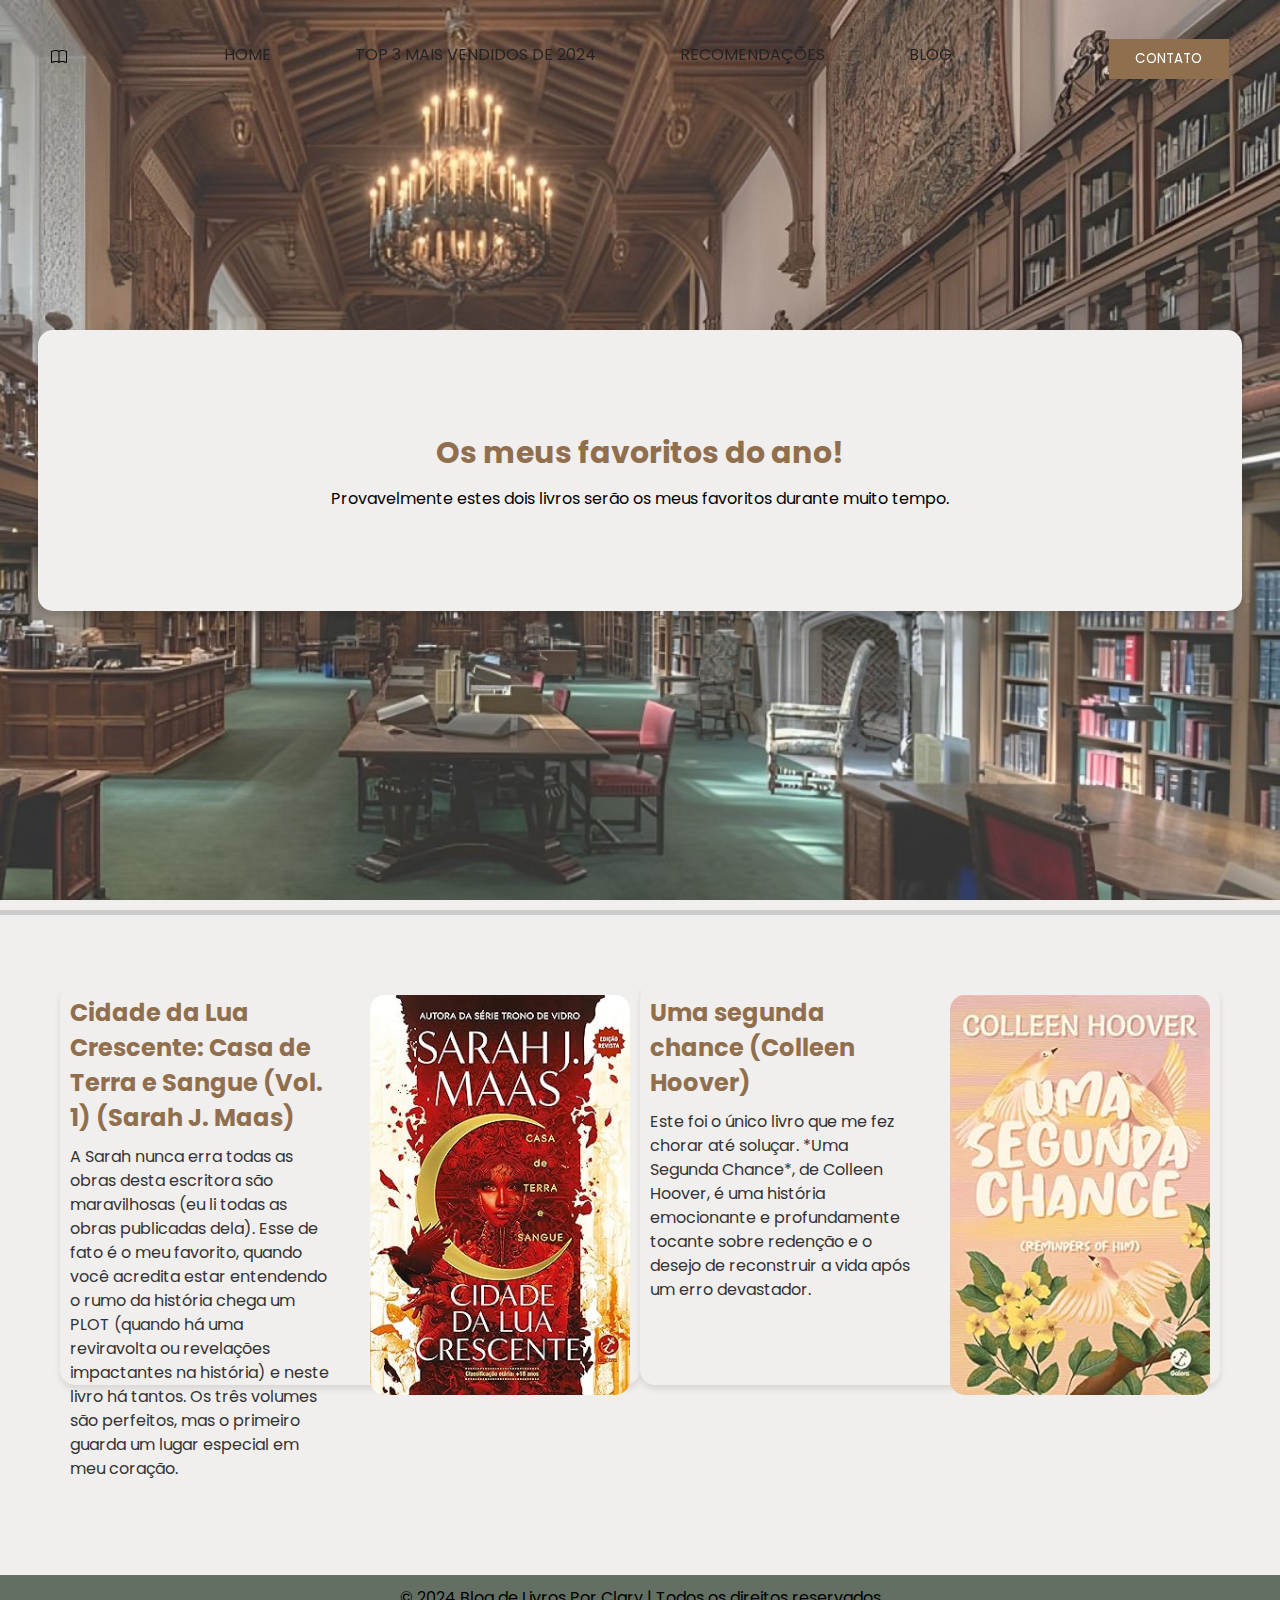
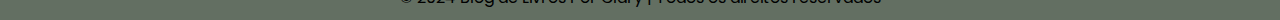
<file: AOP - 2 - D.nome_conteudo_3.html>
<!DOCTYPE html>
<html lang="pt-br">
<head>
    <meta charset="UTF-8">
    <meta name="author" content="Clarisse Camilo de Almeida">
    <link rel="stylesheet" href="AOP - 2 blog - styles.css">
    <title>BLOG</title>
    <style>
        @import url('https://fonts.googleapis.com/css2?family=Poppins:ital,wght@0,100;0,200;0,300;0,400;0,500;0,600;0,700;0,800;0,900;1,100;1,200;1,300;1,400;1,500;1,600;1,700;1,800;1,900&display=swap');
    </style>
</head>
<body>
    <!--header-->
    <header id="header">
        <!--container-->
        <div class="container">
            <div class="flex">
                <a href="Index.html">
                    <img src="book (1).svg" alt="Logo"></img></a>
                <nav>
                    <ul class="ul">

                        <li><a href="Index.html">HOME</a></li>
                        <li><a href="AOP - 2 - B.nome_conteudo_1.html">TOP 3 MAIS VENDIDOS DE 2024</a></li>
                        <li><a href="AOP - 2 - C.nome_conteudo_2.html">RECOMENDAÇÕES</a></li>
                        <li><a href="AOP - 2 - D.nome_conteudo_3.html">BLOG</a></li>
                        
                    </ul>
                </nav>
                <div class="btn-contato">
                    <a href="AOP - 2 - E.contatos.html"><button>CONTATO</button></a>
                </div>
            </div>
        </div>
        <!--end conteiner-->
    </header>    
   <!--end header-->

    <section class="content">
            <!-- Seção do título -->
        <div class="titulo">
            <h1>Os meus favoritos do ano!</h1>
            <p>Provavelmente estes dois livros serão os meus favoritos durante muito tempo.</p>

        </div>    
    </section>
    <section>
        <div class="divider"></div>
    </section>
        <!-- Div para as duas colunas -->
    <main class="main-content">    
        <div class="blog-container">
            <!-- Primeira coluna (Texto) -->
            <div class="blog-coluna">
                <h2>Cidade da Lua Crescente: Casa de Terra e Sangue (Vol. 1) (Sarah J. Maas)</h2>
                <p>A Sarah nunca erra todas as obras desta escritora são maravilhosas (eu li todas as obras publicadas dela). Esse de fato é o meu favorito, quando você acredita estar entendendo o rumo da história chega um PLOT (quando há uma reviravolta ou revelações impactantes na história)
                    e neste livro há tantos. Os três volumes são perfeitos, mas o primeiro guarda um lugar especial em meu coração.</p>
            </div>
    
            <!-- Segunda coluna (Imagem) -->
            <div class="blog-coluna">
                <img src="imagens/cidade-da-lua-crescente.jpg" alt="Livro 1">
            </div>
        </div>
    
        <div class="blog-container">
            <!-- Primeira coluna (Texto) -->
            <div class="blog-coluna">
                <h2>Uma segunda chance (Colleen Hoover)</h2>
                <p>Este foi o único livro que me fez chorar até soluçar. *Uma Segunda Chance*, de Colleen Hoover, 
                    é uma história emocionante e profundamente tocante sobre redenção e o desejo de reconstruir a vida após um erro devastador.</p>
            </div>
    
            <!-- Segunda coluna (Imagem) -->
            <div class="blog-coluna">
                <img src="imagens/uma-segunda-chance.jpg" alt="Livro 2">
            </div>
        </div>
    
    </main>
    

     <!--Efeito do menu-->
    <script src="menu.js"></script>

    <footer>
        <p>&copy; 2024 Blog de Livros Por Clary | Todos os direitos reservados</p>
    </footer>
</body>
</html>
</file>
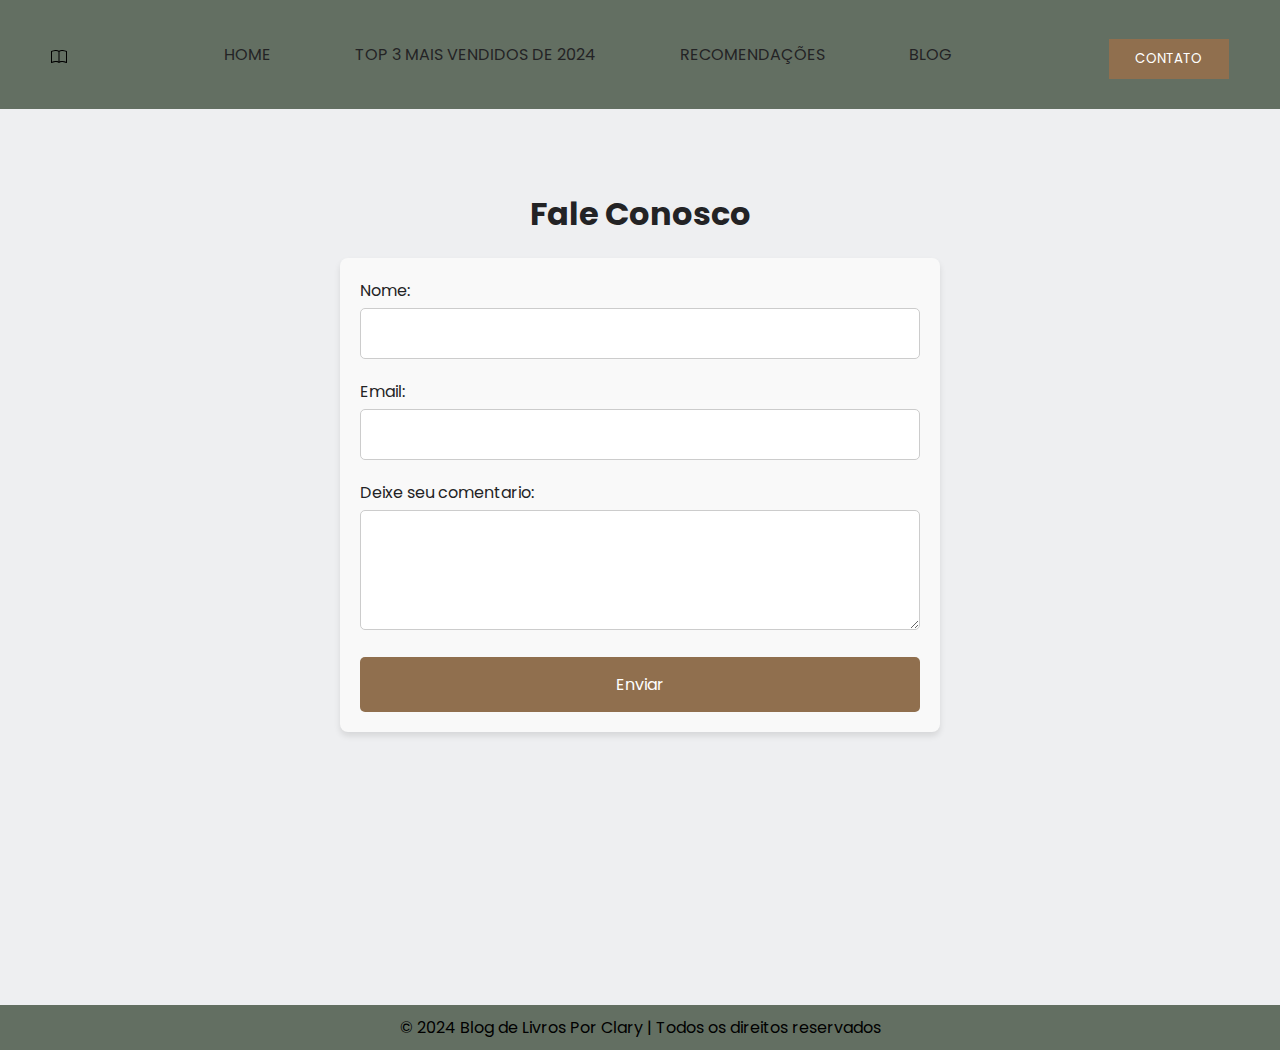
<file: AOP - 2 - E.contatos.html>
<!DOCTYPE html>
<html lang="pt-br">
<head>
    <meta charset="UTF-8">
    <meta name="author" content="Clarisse Camilo de Almeida">
    <link rel="stylesheet" href="AOP - 2 contato - styles.css">
    <title>CONTATO</title>
    <style>
        @import url('https://fonts.googleapis.com/css2?family=Poppins:ital,wght@0,100;0,200;0,300;0,400;0,500;0,600;0,700;0,800;0,900;1,100;1,200;1,300;1,400;1,500;1,600;1,700;1,800;1,900&display=swap');
    </style>
</head>
<body>
    <!--header-->
    <header id="header">
        <!--container-->
        <div class="container">
            <div class="flex">
                <a href="Index.html">
                    <img src="book (1).svg" alt="Logo"></img></a>
                <nav>
                    <ul class="ul">

                        <li><a href="Index.html">HOME</a></li>
                        <li><a href="AOP - 2 - B.nome_conteudo_1.html">TOP 3 MAIS VENDIDOS DE 2024</a></li>
                        <li><a href="AOP - 2 - C.nome_conteudo_2.html">RECOMENDAÇÕES</a></li>
                        <li><a href="AOP - 2 - D.nome_conteudo_3.html">BLOG</a></li>
                        
                    </ul>
                </nav>
                <div class="btn-contato">
                    <a href="AOP - 2 - E.contatos.html"><button>CONTATO</button></a>
                </div>
            </div>
        </div>
        <!--end conteiner-->
    </header>    
   <!--end header-->
    <main class="main-content contato">
        <h2>Fale Conosco</h2>
        <form action="enviar.php" method="post">
            <label for="nome">Nome:</label>
            <input type="text" id="nome" name="nome" required>

            <label for="email">Email:</label>
            <input type="email" id="email" name="email" required>

            <label for="Deixe seu comentario">Deixe seu comentario:</label>
            <textarea id="Deixe seu comentario" name="Deixe seu comentario" required></textarea>

            <input type="submit" value="Enviar">
        </form>
    </main>

    <!--Efeito do menu-->

    <footer>
        <p>&copy; 2024 Blog de Livros Por Clary | Todos os direitos reservados</p>
    </footer>
</body>
</html>
</file>
<file: AOP - 2 - styles.css>
/* Estilos gerais */
*{
    margin: 0;
    padding: 0;
    box-sizing: border-box;
    font-family: 'poppins', sans-serif;

}

html {
    height: 280vh; /* Tamanho da pagina */
    background-color: #EEEFF1;
} 

body {
    margin: 0;
    padding: 0;
    min-height: 280vh; /* Garante que o body ocupe a altura total da página */
    position: relative; 
}

/* Classes */

.container {
    max-width: 1280px;
    margin: auto;
}

.flex {
    display: flex;
    align-items: center;
    justify-content: space-between;
}

/* Header */
header {
    width: 100%;
    padding: 60px 4%;
    position: fixed;
    top: 0;
    left: 0;
    transition: .5s;
}

header.rolagem{
    background-color: #636F62;
    padding: 20px 4%;
}

header.rolagem a, header.rolagem i{
    color: white;
}

/* Navegação */
header a {
    font-size: 30px;
    color: black;
}

header ul {
    list-style-type: none;
}

header ul li {
    display: inline-block;
    margin: 0 40px;
}

header ul li a {
    color: #232325;
    text-decoration: none;
    font-size: 16px;
}

.btn-contato button {
    width: 120px;
    height: 40px;
    border: 0;
    background-color: #906F4E;
    color: #fff;
    cursor: pointer;
    transition: .2s;
}
.btn-contato button:hover {
    background-color: var(#896A4B);
    transform: scale(1.1);
    transition: transform 0.2s ease;
}

/* Banner */
.banner {
    height: 100vh;
    background-image: url(imagens/fundo-4k.jpg);
    background-position: 100% 0;
    background-repeat: no-repeat;
    background-size: cover;

    display: flex;
    align-items: center;
    justify-content: center;
}

.banner h1 {
    background-color: rgba(255, 255, 255, 0.7); /* Fundo translúcido */
    padding: 10px 20px;
    border-radius: 8px;
    font-size: 4em;
}

.banner h1 span {
    color: #636F62;
}

.h2 {
    height: 100vh;
    background-position: 100% 0;
    background-repeat: no-repeat;
    background-size: cover;

    display: flex;
    align-items: center;
    justify-content: center;
}


.coluna .nova-coluna {
    text-align: center; 
    background-color: #f1eeee; 
    border-radius: 15px; /* Bordas arredondadas */
    padding: 100px; 
    box-shadow: 0 4px 6px rgba(0, 0, 0, 0.1); /* Sombra para destacar */
    margin: 20px auto 30px auto; 
    width: 94%; /* Largura da nova coluna */
}

.coluna .nova-coluna h2 {
    font-size: 24px;
    margin-bottom: 10px;
    color: #906F4E; /* Cor do título */
}

.coluna .nova-coluna p {
    font-size: 16px;
    line-height: 1.5;
    color: #333; /* Cor do texto */
}

/* Coluna de texto */
.menu-coluna {
    display: flex;
    justify-content: space-between; /* Para alinhar nas extremidades */
    align-items: center; 
    padding: 50px;
    min-height: 400px; /*altura mínima */
}

.menu-coluna .content {
    display: flex;
    justify-content: space-between; /* Alinha nas extremidades */
    gap: 40px; /* Espaçamento entre as colunas */
}

.menu-coluna .coluna {
    background-color: #f1eeee;
    border-radius: 15px;
    padding: 10px;
    box-shadow: 0 4px 6px rgba(0, 0, 0, 0.1);
    width: 48%; 
    height: 400px;
}

.menu-coluna h2 {
    font-size: 24px;
    margin-bottom: 10px;
    color: #906F4E;
}

.menu-coluna p {
    font-size: 16px;
    line-height: 1.5;
    color: #333;
}

/*coluna da imagem*/
.image-column {
    width: 48%; /* Largura da coluna da imagem */
    height: 400px;
    top: 50%; /* Altura da coluna */
}

.image-column img {
    width: 100%; 
    height: 100%; 
    border-radius: 15px; 
    object-fit: cover; /* Para que a imagem preencha o espaço da coluna */
}

/* Seções específicas */
.texto-sobre {
    margin-top: 150px;
    display: flex;
    align-items: center;
    justify-content: space-between;
    padding: 20px;
    max-width: 1200px;
    margin: 0 auto;
    min-height: 100vh;
}

.texto-sobre h1 {
    margin: 0;
    padding: 20px;
    text-align: center;
    font-size: 35px;
    color: black;
    position: relative;
    top: 10px;
    margin-top: 80px;
}

.texto-sobre p {
    width: 50%;
    background-color: #f4f4f4;
    padding: 20px;
    border-radius: 12px;
    box-shadow: 0 4px 6px rgba(0, 0, 0, 0.1);
    color: #333;
    font-size: 16px;
    line-height: 1.6;
    margin: 0;
}

.recomendações, .blog, .contato {
    height: 100vh;
    background-position: 100% 0;
    background-repeat: no-repeat;
    background-size: cover;

    display: flex;
    align-items: center;
    justify-content: center;
}

.main-content {
    height: 100vh;
    background-position: 100% 0;
    background-repeat: no-repeat;
    background-size: cover;
    display: flex;
    align-items: center;
    justify-content: center;
}


.texto-sobre {
    justify-content: flex-start;
    align-items: center;
    text-align: left;
    padding-left: 20px;
}

.titulo-recomendações {
    color: #906F4E;
    justify-content: flex-start;
    align-items: center;
    text-align: center;
    padding-left: 20px;
}

/*Scroll horizontal*/
/* Wrapper para esconder a barra de rolagem mas permitir rolagem manual */
.recomendacoes-wrapper {
    width: 100%;
    overflow-x: scroll; /* Permite rolagem horizontal manual */
    overflow-y: hidden; 
    position: relative;
}

/* Container que contém as recomendações */
.recomendacoes-container {
    display: flex;
    width: max-content;
    animation: scroll 30s linear infinite; /* Animação de rolagem infinita */
}

/* Quando o mouse passar sobre o wrapper, pausa a rolagem */
.recomendacoes-wrapper:hover .recomendacoes-container {
    animation-play-state: paused;
}

/* Estilo das recomendações */
.recomendacao {
    display: flex;
    flex-direction: column;
    align-items: center;
    width: 200px; /* Largura de cada recomendação */
    margin-right: 30px; /* Espaço entre as recomendações */
    text-decoration: none;
    color: inherit;
    transition: transform 0.3s ease;
}

/* Aumenta o item quando o mouse passa por cima */
.recomendacao:hover {
    transform: scale(1.1);
    width: 210px;
}

/* Estilo da imagem dentro de cada recomendação */
.recomendacao img {
    width: 100%;
    height: auto;
    border-radius: 8px;
}

/* Texto de cada recomendação */
.recomendacao p {
    margin-top: 10px;
    text-align: center;
    font-weight: bold;
}

/* Animação de rolagem contínua */
@keyframes scroll {
    0% {
        transform: translateX(0);
    }
    100% {
        transform: translateX(-50%); 
    }
}

/* Escondendo a barra de rolagem visualmente mas permitindo a rolagem manual */
.recomendacoes-wrapper {
    scrollbar-width: none; /* Para Firefox */
    -ms-overflow-style: none; /* Para Internet Explorer */
}

.recomendacoes-wrapper::-webkit-scrollbar {
    display: none; /* Para navegadores Chrome, Safari, Opera */
}

/* Footer */
footer p {
    position: absolute;
    bottom: 0;
    left: 50%;
    transform: translateX(-50%);
    text-align: center;
    width: 100%; /* Para ocupar a largura da página */
    background-color: #636F62; /* Destacar o fundo */
    padding: 10px 0; 
    font-size: 16px; 
}
</file>
<file: AOP - 2 - TOP 03 styles.css>
/* Estilos gerais */
*{
    margin: 0;
    padding: 0;
    box-sizing: border-box;
    font-family: 'poppins', sans-serif;

}

html {
    height: 420vh;
    background-color: #f1eeee;
} 

body {
    margin: 0;
    padding: 0;
    min-height: 420vh; 
    position: relative; 
}

/* Classes */

.container {
    max-width: 1280px;
    margin: auto;
}

.flex {
    display: flex;
    align-items: center;
    justify-content: space-between;
}

/* Header */
header {
    width: 100%;
    padding: 30px 4%;
    position: fixed;
    top: 0;
    left: 0;
    transition: .5s;
}

header.rolagem{
    background-color: #636F62;
    padding: 20px 4%;
}

header.rolagem a, header.rolagem i{
    color: white;
}

/* Navegação */
header a {
    font-size: 30px;
    color: black;
}

header ul {
    list-style-type: none;
}

header ul li {
    display: inline-block;
    margin: 0 40px;
}

header ul li a {
    color: #232325;
    text-decoration: none;
    font-size: 16px;
}

.btn-contato button {
    width: 120px;
    height: 40px;
    border: 0;
    background-color: #906F4E;
    color: #fff;
    cursor: pointer;
    transition: .2s;
}
.btn-contato button:hover {
    background-color: var(#896A4B);
    transform: scale(1.1);
    transition: transform 0.2s ease;
}

/* banner */
.banner {
    height: 100vh;
    background-image: url(imagens/fundo-T.jpg);
    background-position: 100% 0;
    background-repeat: no-repeat;
    background-size: cover;

    display: flex;
    align-items: center;
    justify-content: center;
}

.banner .texto-sobre {
    text-align: center; 
    background-color: #f1eeee; 
    border-radius: 15px; 
    padding: 100px; 
    box-shadow: 0 4px 6px rgba(0, 0, 0, 0.1); 
    margin: 20px auto 30px auto; 
    width: 94%; 
}

.banner .texto-sobre h1 {
    font-size: 30px;
    margin-bottom: 10px;
    color: #906F4E; /* Cor do título */
}

.banner .texto-sobre p {
    font-size: 16px;
    line-height: 1.5;
    color: #333; /* Cor do texto */
}

.content-container {
    width: 80%;
    margin: 0 auto;
    display: flex;
    flex-direction: column;
    gap: 20px; 
}


.content-item {
    text-align: center;
}

.content-item h2 {
    font-size: 24px;
    margin-bottom: 10px;
    color: #906F4E; /* Cor do título */
}

/* Estiliza as imagens */
.content-image {
    max-width: 100%;
    height: auto;
    border-radius: 12px; /* Bordas arredondadas */
}

/* Estiliza o texto */
.content-text {
    margin-top: 10px;
    font-size: 1rem;
    color: #333;
}

/* Adiciona uma linha de divisão */
.divider {
    width: 100%;
    height: 2px;
    background-color: #ccc;
    margin: 10px 0; /* Espaçamento acima e abaixo */
}

/* Footer */
footer p {
    position: absolute;
    bottom: 0;
    left: 50%;
    transform: translateX(-50%);
    text-align: center;
    width: 100%; 
    background-color: #636F62;
    padding: 10px 0;
    font-size: 16px; 
}
</file>
<file: AOP - 2 - RECOMENDAÇÕES-styles.css>
/* Estilos gerais */
*{
    margin: 0;
    padding: 0;
    box-sizing: border-box;
    font-family: 'poppins', sans-serif;

}

html {
    height: 600vh;
    background-color: #f1eeee;
} 

body {
    margin: 0;
    padding: 0;
    min-height: 600vh; 
    position: relative; 
}

/* Classes */

.container {
    max-width: 1280px;
    margin: auto;
}

.flex {
    display: flex;
    align-items: center;
    justify-content: space-between;
}

/* Header */
header {
    width: 100%;
    padding: 30px 4%;
    position: fixed;
    top: 0;
    left: 0;
    transition: .5s;
}

header.rolagem{
    background-color: #636F62;
    padding: 20px 4%;
}

header.rolagem a, header.rolagem i{
    color: white;
}

/* Navegação */
header a {
    font-size: 30px;
    color: black;
}

header ul {
    list-style-type: none;
}

header ul li {
    display: inline-block;
    margin: 0 40px;
}

header ul li a {
    color: #232325;
    text-decoration: none;
    font-size: 16px;
}

.btn-contato button {
    width: 120px;
    height: 40px;
    border: 0;
    background-color: #906F4E;
    color: #fff;
    cursor: pointer;
    transition: .2s;
}
.btn-contato button:hover {
    background-color: var(#896A4B);
    transform: scale(1.1);
    transition: transform 0.2s ease;
}

/* Banner */
.banner {
    height: 100vh;
    background-image: url(imagens/fundo-T.jpg);
    background-position: 100% 0;
    background-repeat: no-repeat;
    background-size: cover;

    display: flex;
    align-items: center;
    justify-content: center;
}

.banner-content {
    text-align: center; 
    background-color: #f1eeee; 
    border-radius: 15px; 
    padding: 100px; 
    box-shadow: 0 4px 6px rgba(0, 0, 0, 0.1); /* Sombra para destacar */
    margin: 20px auto 30px auto; 
    width: 94%; 
}

.banner-content h1 {
    font-size: 30px;
    margin-bottom: 10px;
    color: #906F4E;
}

.texto {
    text-align: center; 
    background-color: #f1eeee; 
    border-radius: 15px; 
    padding: 100px; 
    box-shadow: 0 4px 6px rgba(0, 0, 0, 0.1); 
    margin: 20px auto 30px auto; 
    width: 94%; 

    font-size: 20px;
    margin-bottom: 10px;
    color: #906F4E;
}
/* Recomendacoes */
.recomendacoes {
    padding: 20px;
    margin-top: 150px; 
    display: flex;
    justify-content: center; /* Centraliza a seção */
}

.recomendacoes-container {
    display: grid;
    grid-template-columns: repeat(2, 1fr); /* Duas colunas */
    gap: 30px; /* Espaçamento entre os itens */
    justify-items: center; /* Centraliza os itens dentro de cada célula */
    width: 100%;
    max-width: 1200px; 
}

.recomendação {
    text-align: center;
    padding: 50px;
    background-color: #f9f9f9;
    border-radius: 5px;
    box-shadow: 0px 4px 6px rgba(0, 0, 0, 0.1);
}

.recomendação img {
    width: 100%; 
    height: auto;
    border-radius: 5px;
}

/* Footer */
footer p {
    position: absolute;
    bottom: 0;
    left: 50%;
    transform: translateX(-50%);
    text-align: center;
    width: 100%; /* para ocupar a largura da página */
    background-color: #636F62; /* Para destacar o fundo */
    padding: 10px 0; /* espaçamento */
    font-size: 16px; 
}
</file>
<file: AOP - 2 blog - styles.css>
/* Estilos gerais */
*{
    margin: 0;
    padding: 0;
    box-sizing: border-box;
    font-family: 'poppins', sans-serif;

}

html {
    height: 180vh;
    background-color: #f1eeee;
} 

body {
    margin: 0;
    padding: 0;
    min-height: 180vh; 
    position: relative; 
}

/* Classes */

.container {
    max-width: 1280px;
    margin: auto;
}

.flex {
    display: flex;
    align-items: center;
    justify-content: space-between;
}

/* Header */
header {
    width: 100%;
    padding: 30px 4%;
    position: fixed;
    top: 0;
    left: 0;
    transition: .5s;
}

header.rolagem{
    background-color: #636F62;
    padding: 20px 4%;
}

header.rolagem a, header.rolagem i{
    color: white;
}

/* Navegação */
header a {
    font-size: 30px;
    color: black;
}

header ul {
    list-style-type: none;
}

header ul li {
    display: inline-block;
    margin: 0 40px;
}

header ul li a {
    color: #232325;
    text-decoration: none;
    font-size: 16px;
}

.btn-contato button {
    width: 120px;
    height: 40px;
    border: 0;
    background-color: #906F4E;
    color: #fff;
    cursor: pointer;
    transition: .2s;
}

.btn-contato button:hover {
    background-color: var(#896A4B);
    transform: scale(1.1);
    transition: transform 0.2s ease;
}

/* Banner */
.content {
    height: 100vh;
    background-image: url(imagens/fundo-T.jpg);
    background-position: 100% 0;
    background-repeat: no-repeat;
    background-size: cover;

    display: flex;
    align-items: center;
    justify-content: center;
    flex-direction: column; /* Organiza conteúdo em coluna */
    padding-top: 50px; /* Espaço no topo */
}


.titulo {
    text-align: center; 
    background-color: #f1eeee; 
    border-radius: 15px; 
    padding: 100px; 
    box-shadow: 0 4px 6px rgba(0, 0, 0, 0.1); /* Sombra para destacar */
    margin: 20px auto 30px auto; 
    width: 94%; 
}

.titulo h1 {
    font-size: 30px;
    margin-bottom: 10px;
    color: #906F4E;
}

/* Adiciona uma linha de divisão */
.divider {
    width: 100%;
    height: 5px;
    background-color: #ccc;
    margin: 10px 0; /* Espaçamento acima e abaixo */
}

/*colunas*/
.main-content {
    display: flex;
    justify-content: space-between; /* Para alinhar nas extremidades */
    align-items: center; 
    padding: 60px;
    min-height: 400px; /*altura mínima */
}

.main-content .blog-container {
    display: flex;
    justify-content: space-between; /* Alinha nas extremidades */
    gap: 40px; /* Espaçamento entre as colunas */
}

.main-content .blog-container {
    background-color: #f1eeee;
    border-radius: 15px;
    padding: 10px;
    box-shadow: 0 4px 6px rgba(0, 0, 0, 0.1);
    width: 100%; 
    height: 400px;
}

.blog-container h2 {
    font-size: 24px;
    margin-bottom: 10px;
    color: #906F4E;
}

.blog-container p {
    font-size: 16px;
    line-height: 1.5;
    color: #333;
}

/*coluna da imagem*/
.blog-coluna {
    width: 48%; /* Largura da coluna da imagem */
    height: 400px;
    top: 50%; /* Altura da coluna */
}

.blog-coluna img {
    width: 100%; 
    height: 100%; 
    border-radius: 15px; 
    object-fit: cover; /* Para que a imagem preencha o espaço da coluna */
}


/* Footer */
footer p {
    position: absolute;
    bottom: 0;
    left: 50%;
    transform: translateX(-50%);
    text-align: center;
    width: 100%; /* para ocupar a largura da página */
    background-color: #636F62; /* Para destacar o fundo */
    padding: 10px 0; /* espaçamento */
    font-size: 16px; 
}
</file>
<file: AOP - 2 contato - styles.css>
/* Estilos gerais */
*{
    margin: 0;
    padding: 0;
    box-sizing: border-box;
    font-family: 'poppins', sans-serif;

}

html {
    height: 100vh;
    background-color: #EEEFF1;
} 

body {
    margin: 0;
    padding: 0;
    min-height: 100vh; /* Garante que o body ocupe a altura total da página */
    position: relative; /* Define o contexto para posicionamento absoluto */
}

/* Classes */

.container {
    max-width: 1280px;
    margin: auto;
}

.flex {
    display: flex;
    align-items: center;
    justify-content: space-between;
}

/* Header */
header {
    width: 100%;
    padding: 30px 4%;
    position: fixed;
    top: 0;
    left: 0;
    background-color: #636F62;

}


/* Navegação */
header a {
    font-size: 30px;
    color: black;
}

header ul {
    list-style-type: none;
}

header ul li {
    display: inline-block;
    margin: 0 40px;
}

header ul li a {
    color: #232325;
    text-decoration: none;
    font-size: 16px;
}

.btn-contato button {
    width: 120px;
    height: 40px;
    border: 0;
    background-color: #906F4E;
    color: #fff;
    cursor: pointer;
    transition: .2s;
}
.btn-contato button:hover {
    background-color: var(#896A4B);
    transform: scale(1.1);
    transition: transform 0.2s ease;
}


/* Container */
.container {
    max-width: 1280px;
    margin: auto;
}

/* Main Content - Contato */
.main-content.contato {
    display: flex;
    flex-direction: column; /* Alinha os itens verticalmente */
    justify-content: center;
    align-items: center; /* Centraliza horizontalmente */
    padding: 40px;
    margin-top: 150px; /* Espaço para não sobrepor o header */
}

.main-content.contato h2 {
    font-size: 2rem;
    color: #232325; /* Cor escura para o título */
    margin-bottom: 20px; /* Espaço abaixo do título */
}

/* Formulário */
form {
    background-color: #f9f9f9; /* Cor de fundo do formulário */
    padding: 20px;
    border-radius: 8px;
    box-shadow: 0px 4px 6px rgba(0, 0, 0, 0.1); /* Sombra suave */
    width: 100%;
    max-width: 600px; /* Largura máxima do formulário */
}

form label {
    font-size: 1rem;
    color: #232325; /* Cor escura para o texto */
    margin-bottom: 5px;
    display: block;
}

form input[type="text"],
form input[type="email"],
form textarea {
    width: 100%; /* Ocupa toda a largura do formulário */
    padding: 12px;
    margin-bottom: 20px; /* Espaço entre os campos */
    border: 1px solid #ccc; /* Borda clara */
    border-radius: 5px; /* Bordas arredondadas */
    font-size: 1rem;
}

form textarea {
    height: 120px; /* Tamanho maior para a área de texto */
    resize: vertical; 
}

form input[type="submit"] {
    background-color: #906F4E; /* Cor de fundo do botão */
    color: white;
    border: none;
    padding: 15px;
    width: 100%;
    cursor: pointer;
    border-radius: 5px;
    font-size: 1rem;
    transition: background-color 0.3s ease; /* Transição suave para o hover */
}

form input[type="submit"]:hover {
    background-color: #7A5E40; /* Cor de fundo mais escura ao passar o mouse */
}

/* Footer */
footer p {
    position: absolute;
    bottom: 0;
    left: 50%;
    transform: translateX(-50%);
    text-align: center;
    width: 100%; /* para ocupar a largura da página */
    background-color: #636F62; /* Para destacar o fundo */
    padding: 10px 0; /* espaçamento */
    font-size: 16px; 
}
</file>
